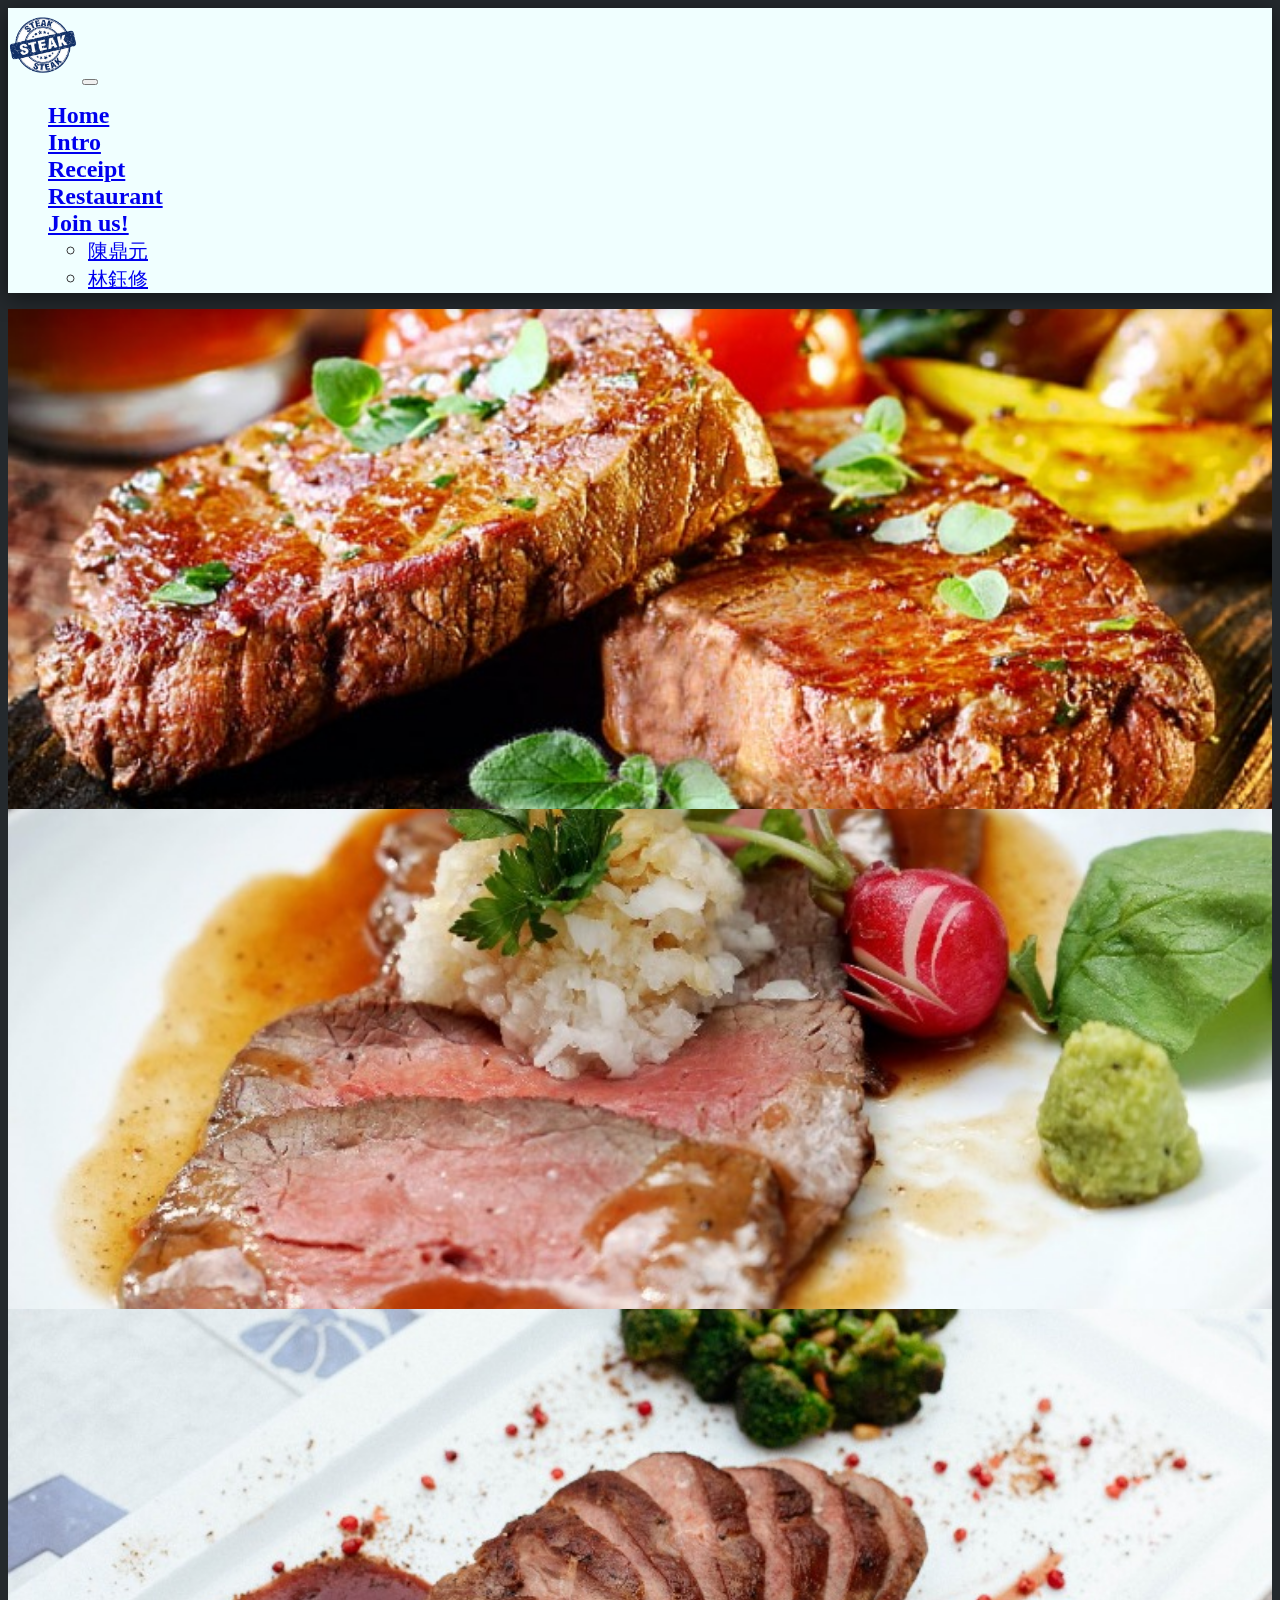
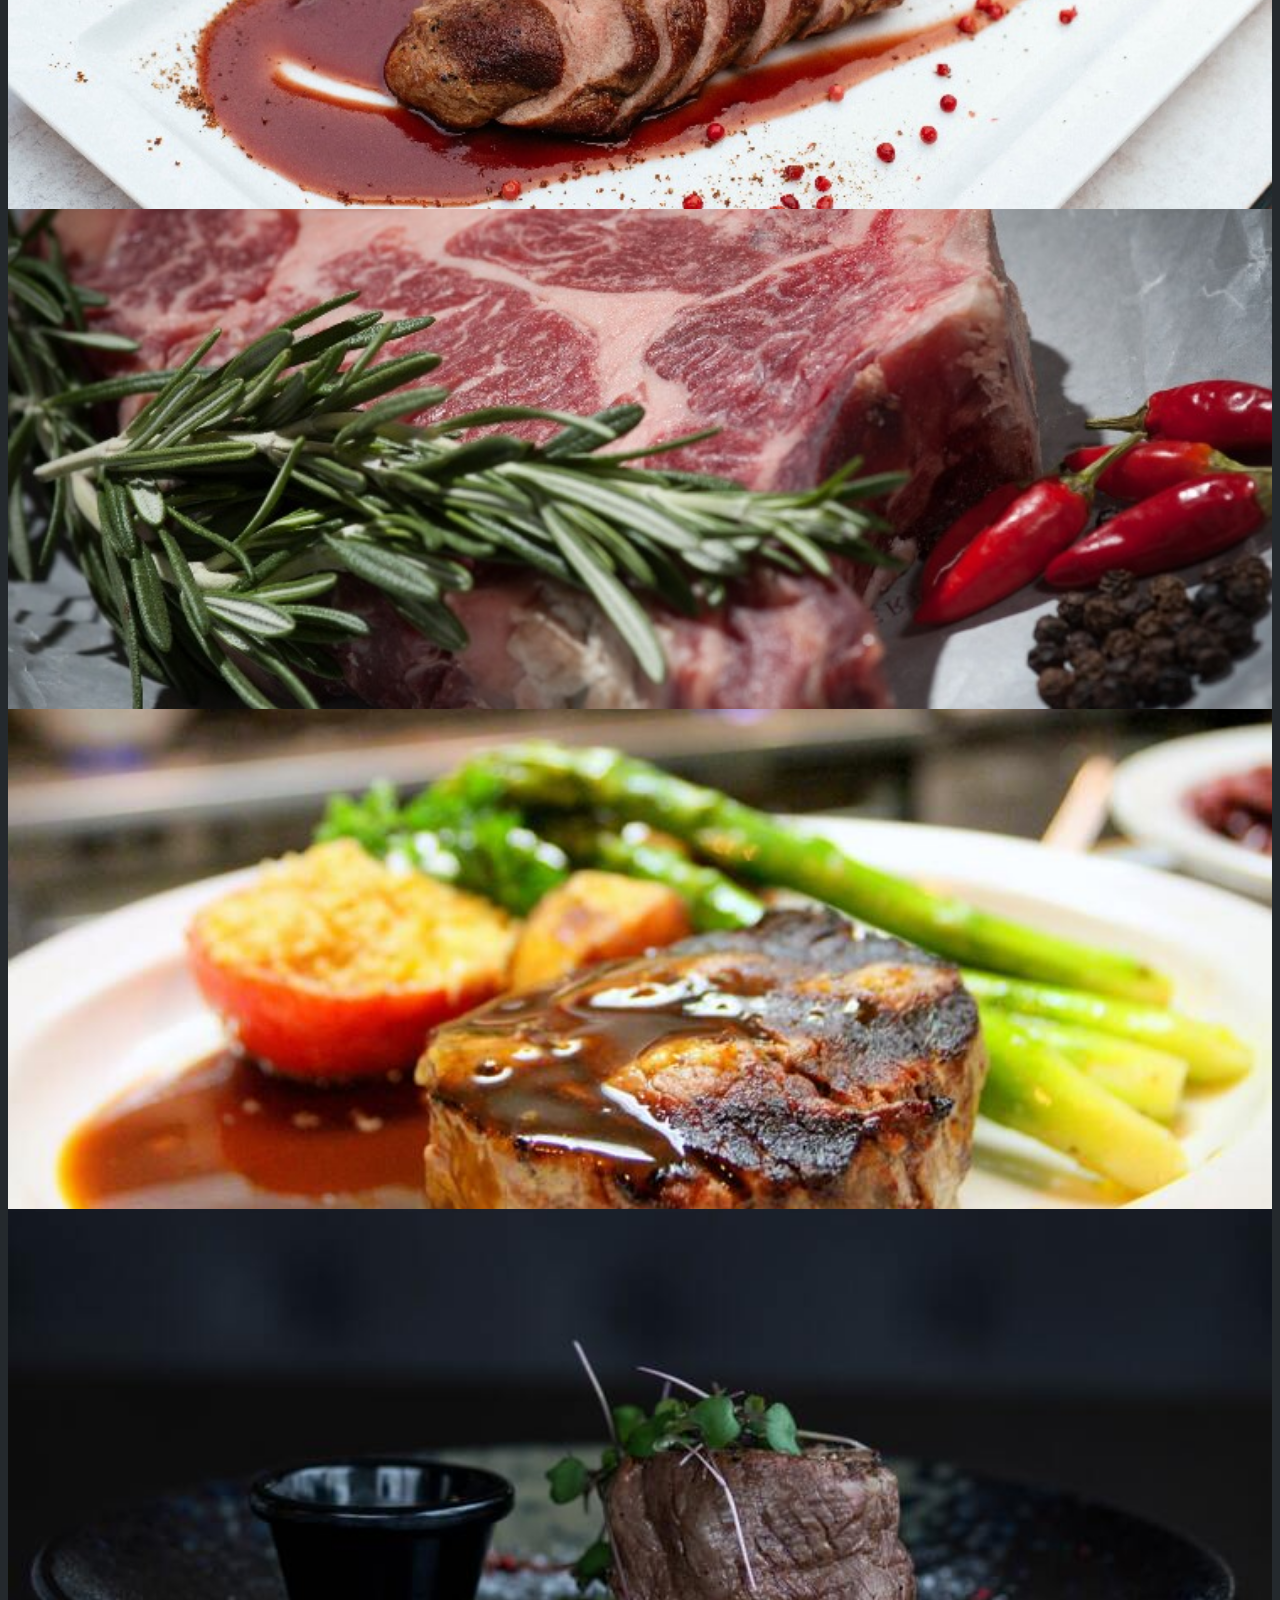
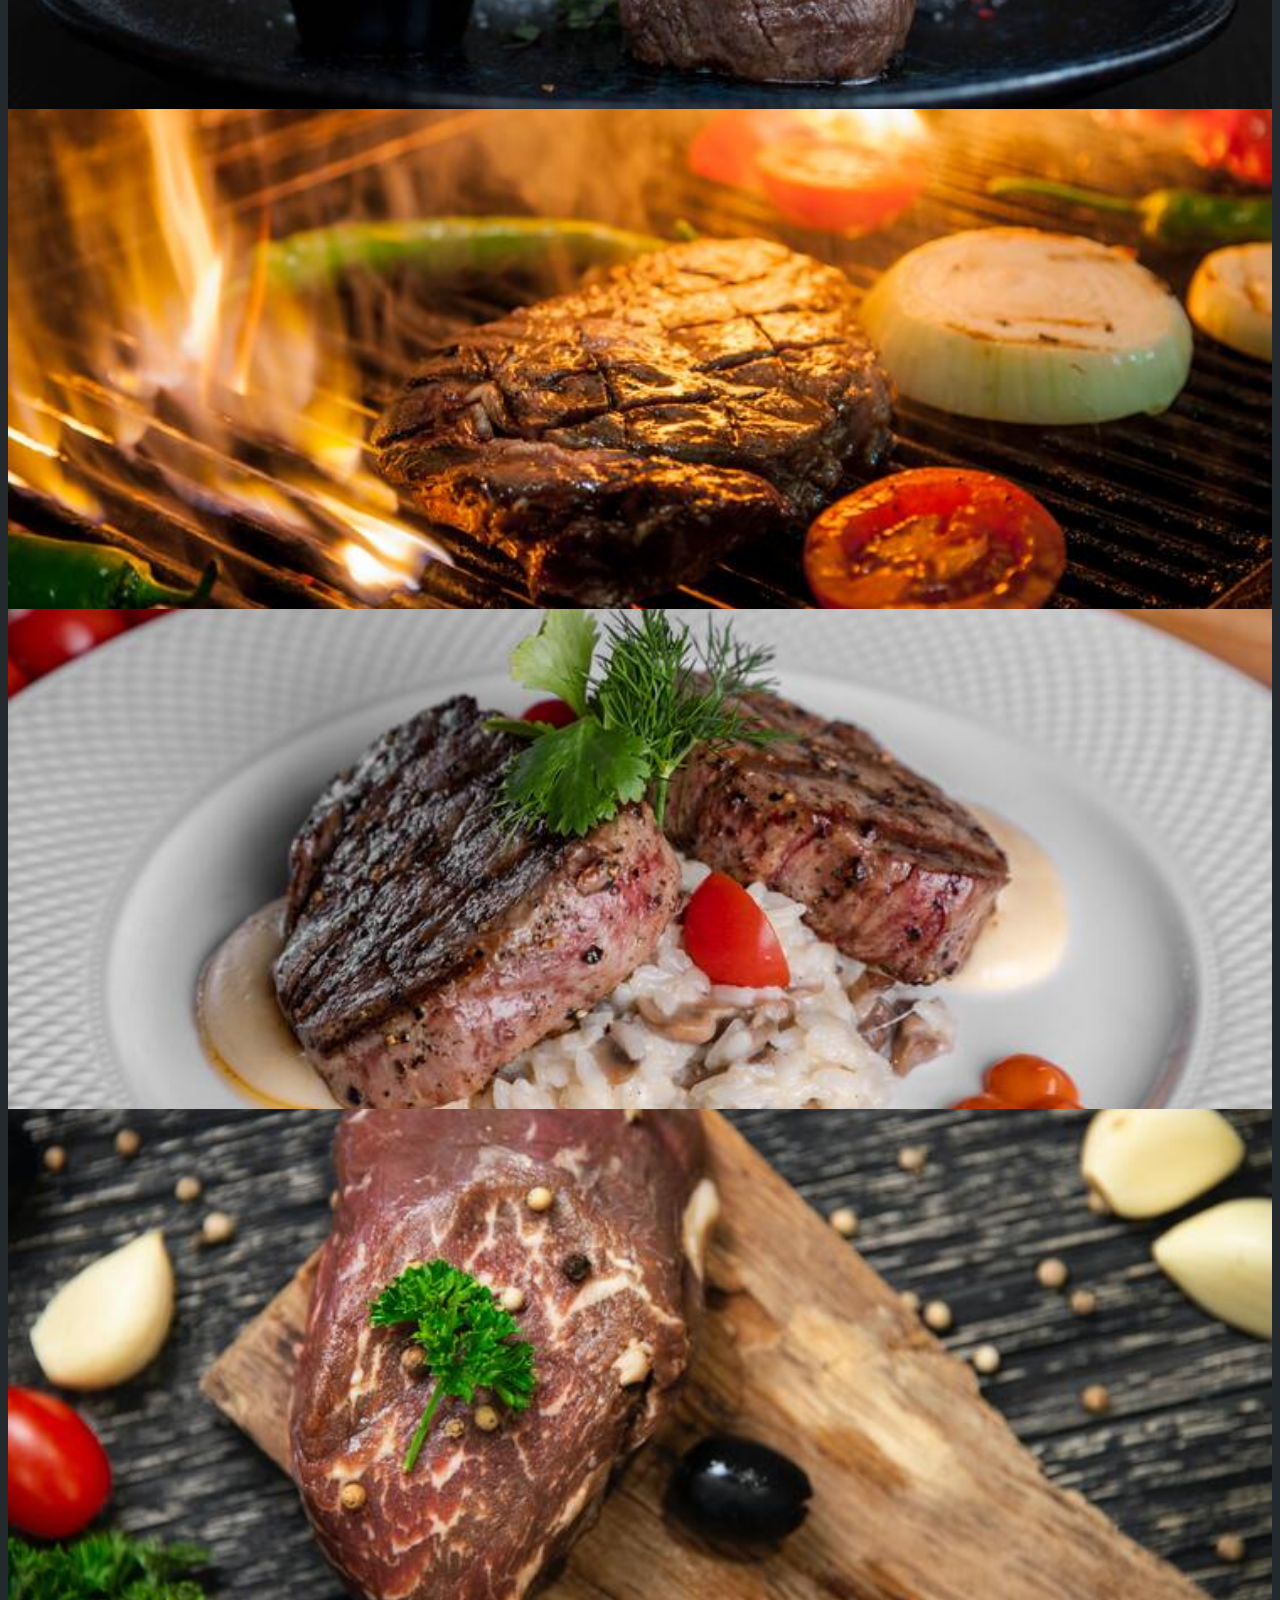
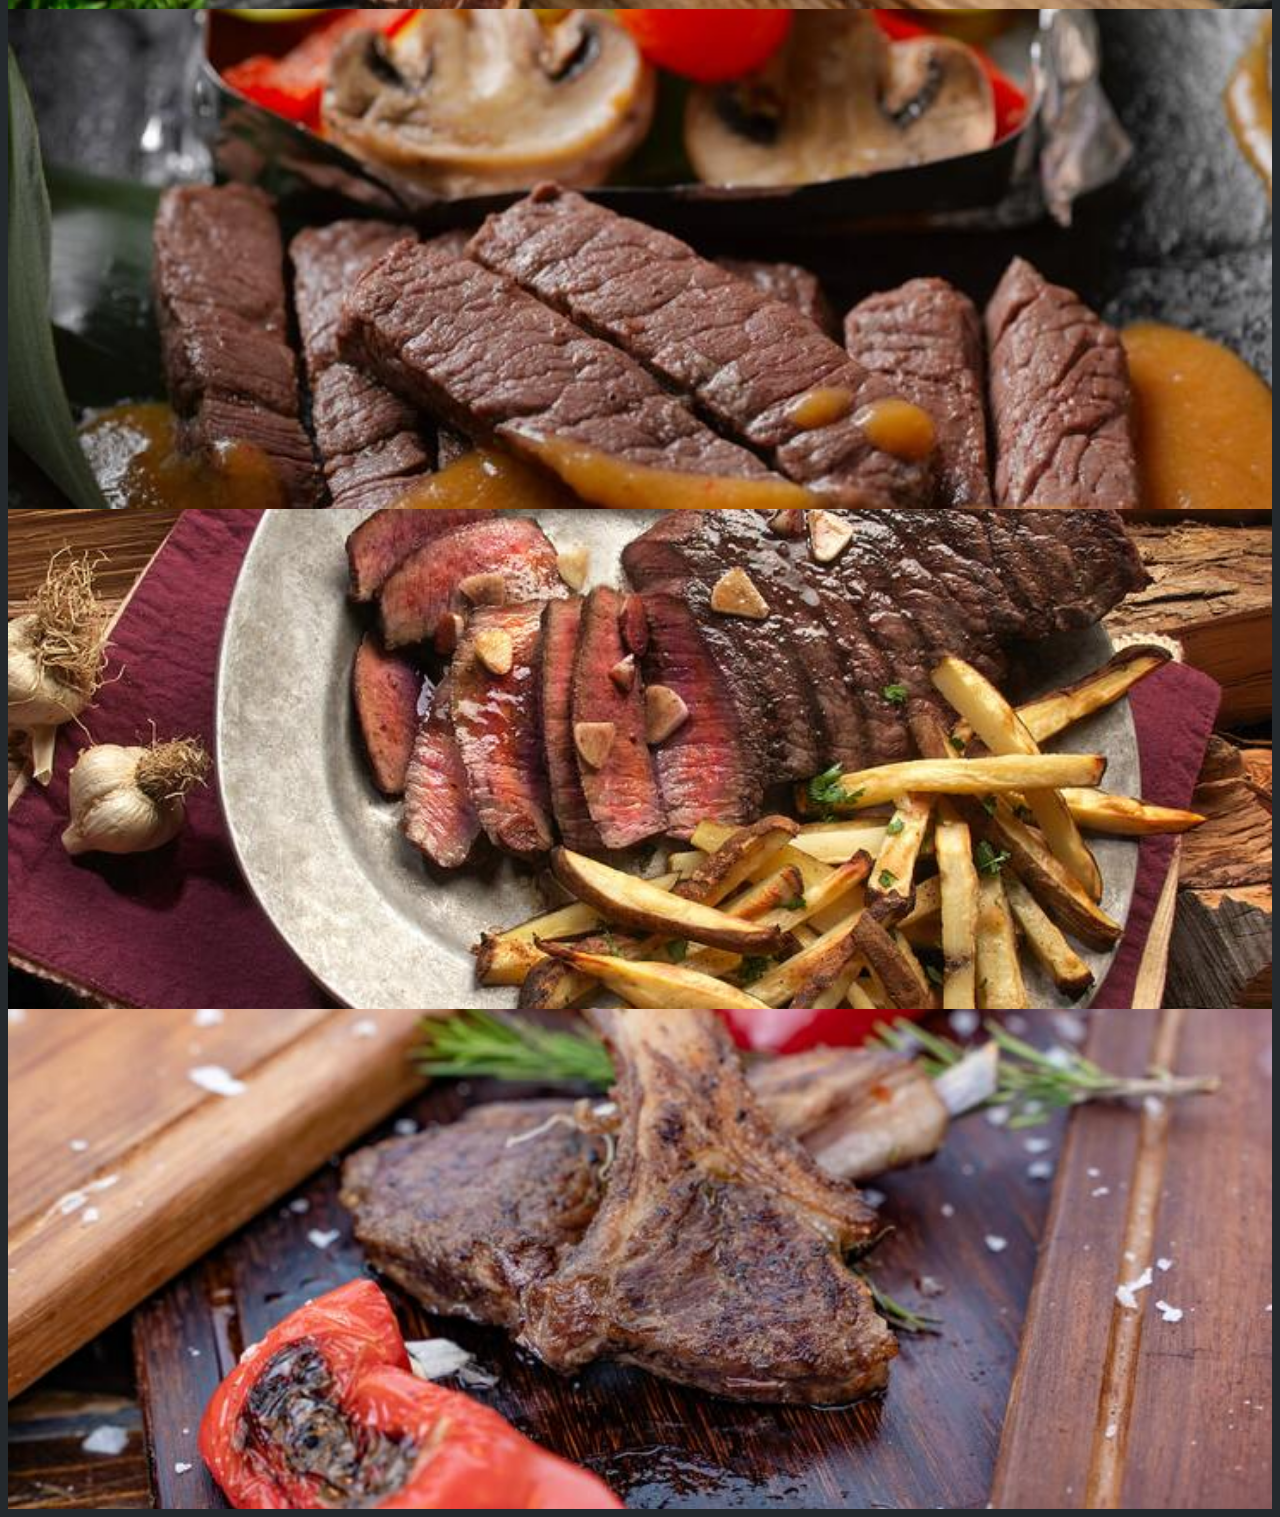
<file: index.html>
<!DOCTYPE html>
<html lang="en">

<head>
    <meta charset="UTF-8">
    <meta http-equiv="X-UA-Compatible" content="IE=edge">
    <meta name="viewport" content="width=device-width, initial-scale=1.0">
    <link href="https://cdn.jsdelivr.net/npm/bootstrap@5.1.1/dist/css/bootstrap.min.css" rel="stylesheet"
        integrity="sha384-F3w7mX95PdgyTmZZMECAngseQB83DfGTowi0iMjiWaeVhAn4FJkqJByhZMI3AhiU" crossorigin="anonymous">

    <link rel="stylesheet" href="/css/index.css">
    <link rel="shortcut icon" href="/images/favicon.ico">
    <title>Index</title>
</head>

<body>
    <nav class="navbar navbar-expand-lg navbar-light">
        <div class="container-fluid">
            <img src="/images/steak.jpg" alt="" class="navbar-brand">
            <button class="navbar-toggler" type="button" data-bs-toggle="collapse"
                data-bs-target="#navbarSupportedContent" aria-controls="navbarSupportedContent" aria-expanded="false"
                aria-label="Toggle navigation">
                <span class="navbar-toggler-icon"></span>
            </button>
            <div class="collapse navbar-collapse" id="navbarSupportedContent">
                <ul class="navbar-nav me-auto mb-2 mb-lg-0 h-100">
                    <li class="nav-item">
                        <a class="nav-link" aria-current="page" href="index.html">Home</a>
                    </li>
                    <li class="nav-item">
                        <a class="nav-link" aria-current="page" href="Intro_part.html">Intro</a>
                    </li>
                    <li class="nav-item">
                        <a class="nav-link" aria-current="page" href="Receipt.html">Receipt</a>
                    </li>
                    <li class="nav-item">
                        <a class="nav-link" aria-current="page" href="Restaurant.html">Restaurant</a>
                    </li>
                    <li class="nav-item dropdown">
                        <a class="nav-link dropdown-toggle" href="#" id="navbarDropdown" role="button"
                            data-bs-toggle="dropdown" aria-expanded="false">
                            Join us!
                        </a>
                        <ul class="dropdown-menu" aria-labelledby="navbarDropdown">
                            <li><a class="dropdown-item" href="https://drchao.nuk.edu.tw/~a1085507/myself.html">陳鼎元</a>
                            </li>
                            <li><a class="dropdown-item" href="https://drchao.nuk.edu.tw/~a1085524/myself.html">林鈺修</a>
                            </li>
                        </ul>
                    </li>
                </ul>
            </div>
        </div>
    </nav>


    <div class="container-fluid Index-content">
        <div class="row g-0">
            <div class="col-4 col-sm-12 col-lg-4">
                <img src="/images/content01.jpg" alt="">
            </div>
            <div class="col-4 col-sm-12 col-lg-4">
                <img src="/images/content02.jpg" alt="">
            </div>
            <div class="col-4 col-sm-12 col-lg-4">
                <img src="/images/content03.jpg" alt="">
            </div>
        </div>
        <div class="row g-0">
            <div class="col-4 col-sm-12 col-lg-4">
                <img src="/images/content04.jpg" alt="">
            </div>
            <div class="col-4 col-sm-12 col-lg-4">
                <img src="/images/content05.jpg" alt="">
            </div>
            <div class="col-4 col-sm-12 col-lg-4">
                <img src="/images/content06.jpg" alt="">
            </div>
        </div>
        <div class="row g-0">
            <div class="col-4 col-sm-12 col-lg-4">
                <img src="/images/content07.jpg" alt="">
            </div>
            <div class="col-4 col-sm-12 col-lg-4">
                <img src="/images/content08.jpg" alt="">
            </div>
            <div class="col-4 col-sm-12 col-lg-4">
                <img src="/images/content09.jpg" alt="">
            </div>
        </div>
        <div class="row g-0">
            <div class="col-4 col-sm-12 col-lg-4">
                <img src="/images/content10.jpg" alt="">
            </div>
            <div class="col-4 col-sm-12 col-lg-4">
                <img src="/images/content11.jpg" alt="">
            </div>
            <div class="col-4 col-sm-12 col-lg-4">
                <img src="/images/content12.jpg" alt="">
            </div>
        </div>

    </div>

    <script src="https://ajax.googleapis.com/ajax/libs/jquery/3.6.0/jquery.min.js"></script>
    <script src="https://cdn.jsdelivr.net/npm/bootstrap@5.1.3/dist/js/bootstrap.bundle.min.js"
        integrity="sha384-ka7Sk0Gln4gmtz2MlQnikT1wXgYsOg+OMhuP+IlRH9sENBO0LRn5q+8nbTov4+1p" crossorigin="anonymous">
    </script>
</body>

</html>
</file>
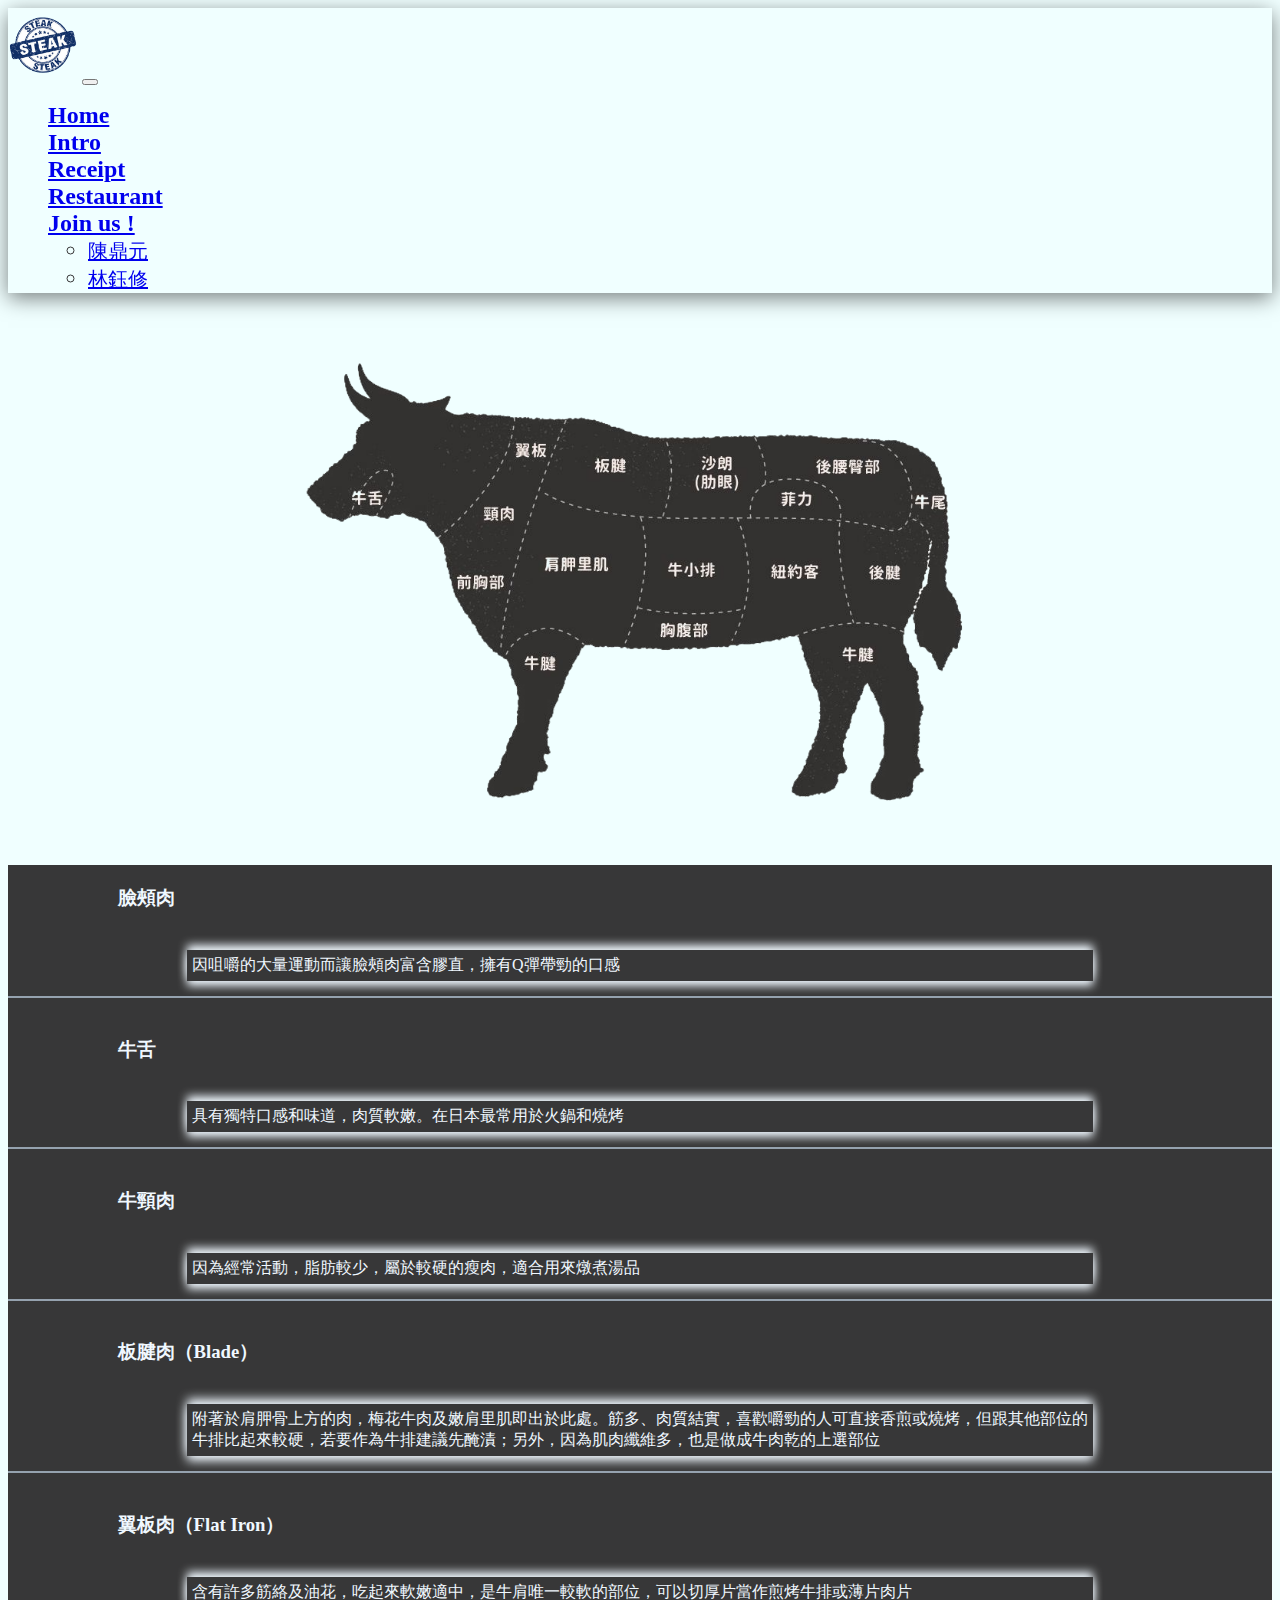
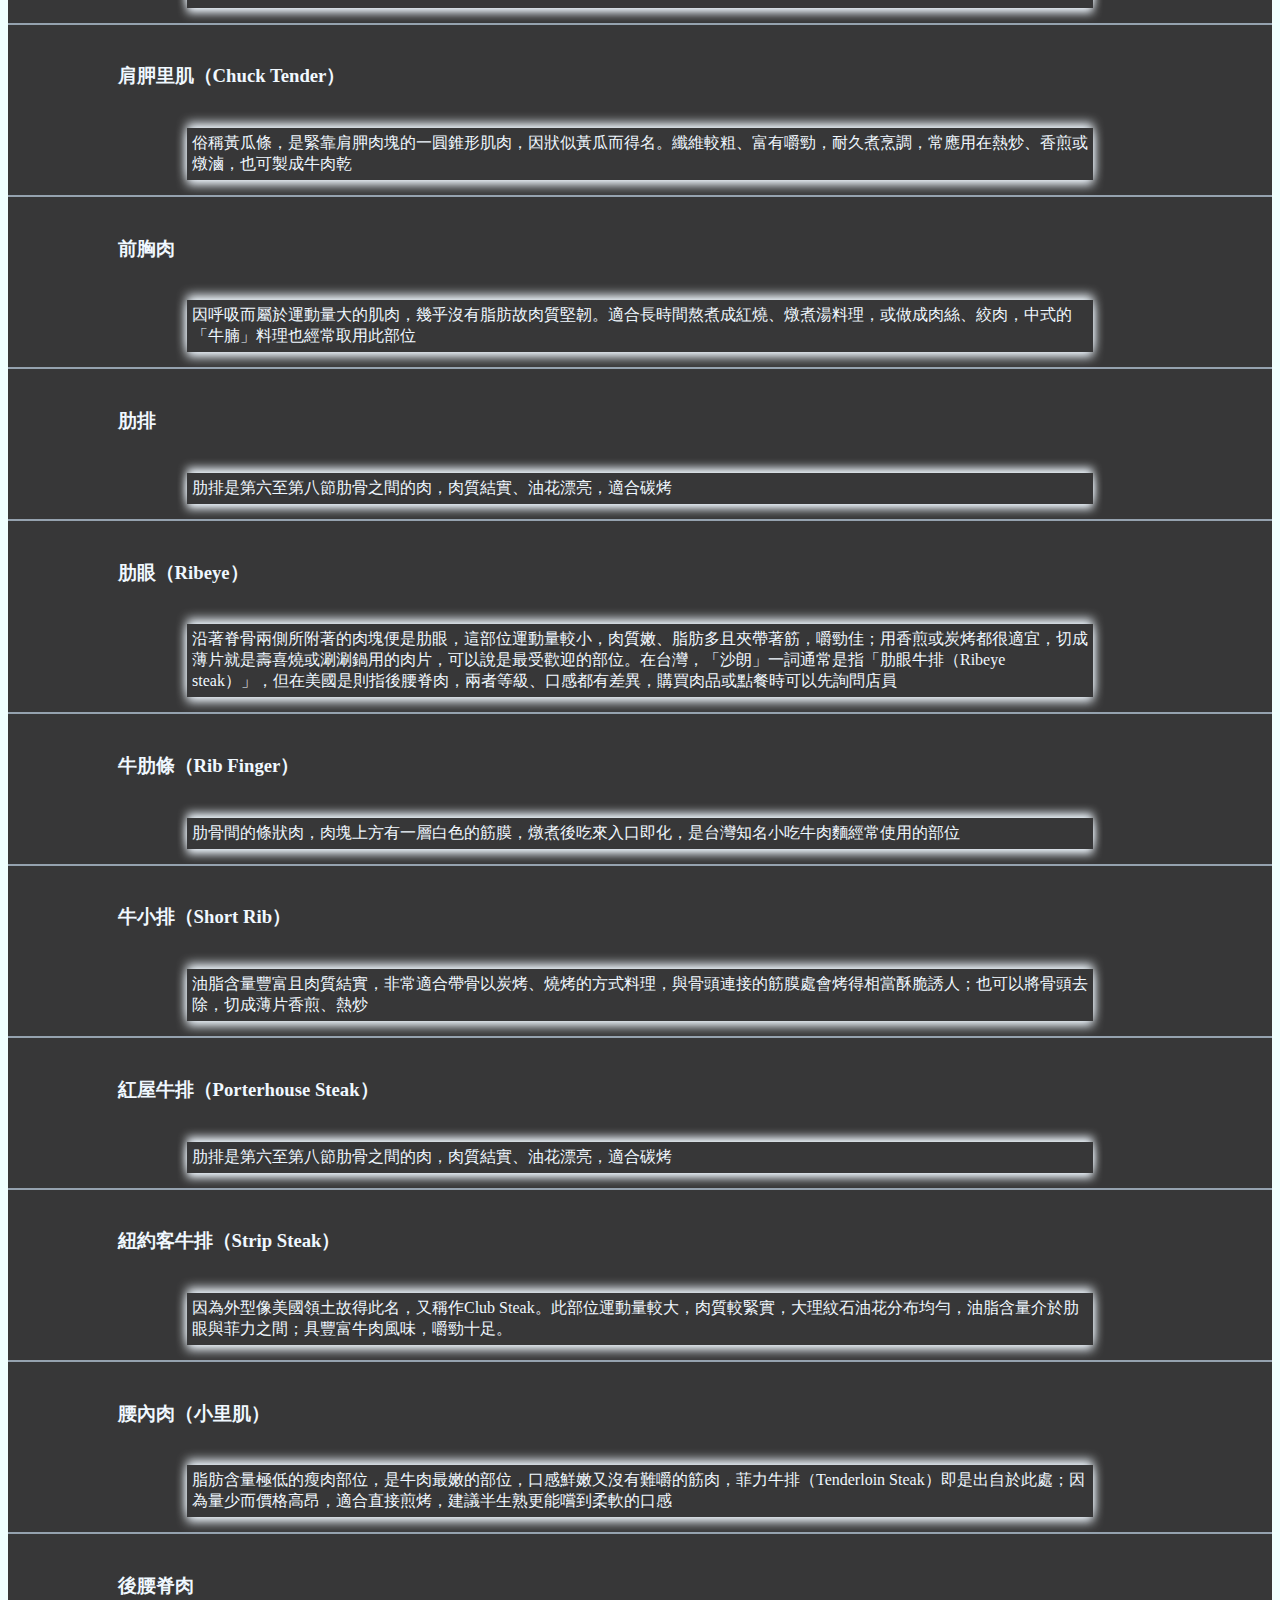
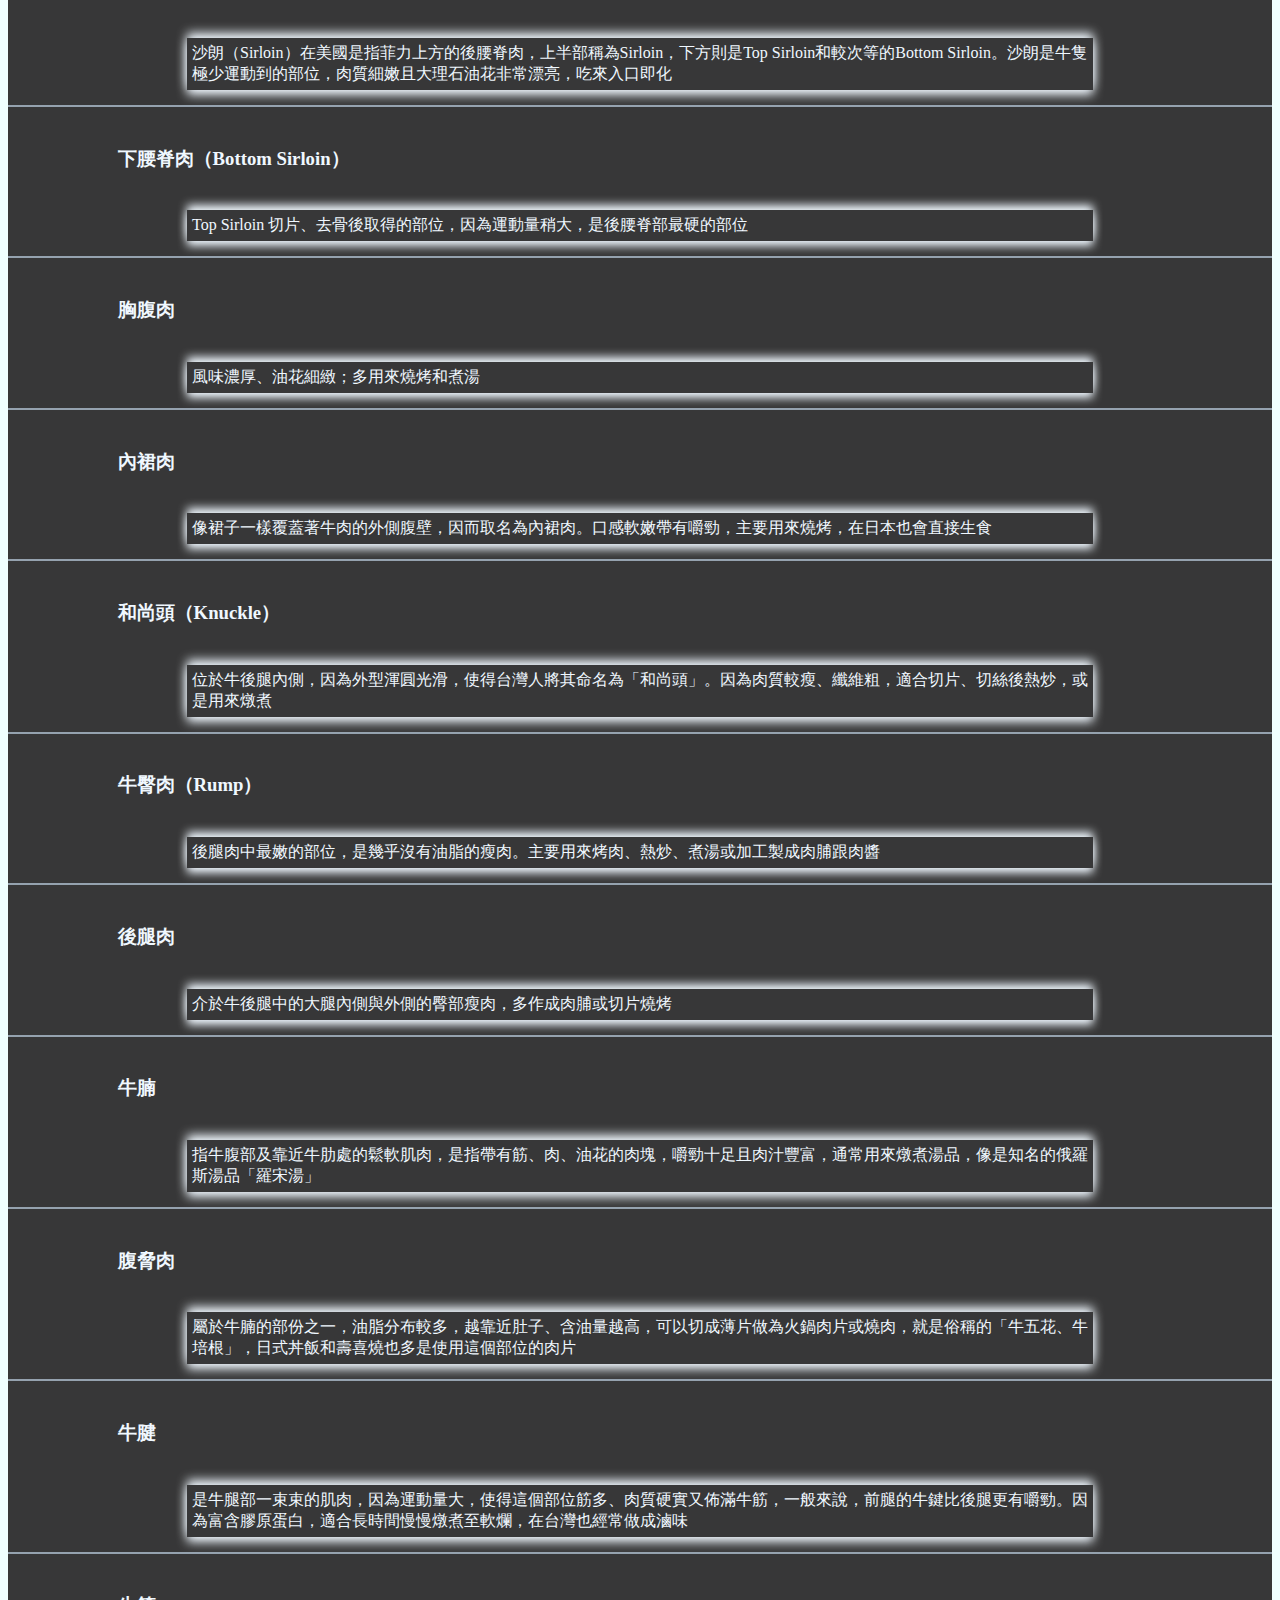
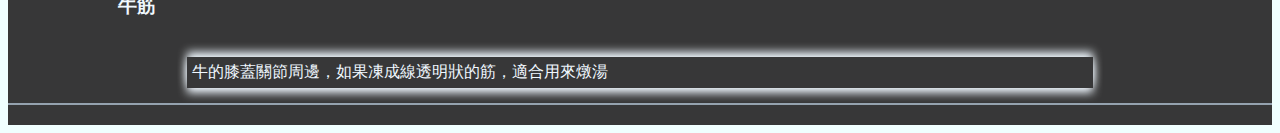
<file: Intro_part.html>
<!DOCTYPE html>
<html lang="en">

<head>
    <meta charset="UTF-8">
    <meta http-equiv="X-UA-Compatible" content="IE=edge">
    <meta name="viewport" content="width=device-width, initial-scale=1.0">
    <link href="https://cdn.jsdelivr.net/npm/bootstrap@5.1.1/dist/css/bootstrap.min.css" rel="stylesheet"
        integrity="sha384-F3w7mX95PdgyTmZZMECAngseQB83DfGTowi0iMjiWaeVhAn4FJkqJByhZMI3AhiU" crossorigin="anonymous">
    <script src="https://cdn.jsdelivr.net/npm/bootstrap@5.1.3/dist/js/bootstrap.bundle.min.js"
        integrity="sha384-ka7Sk0Gln4gmtz2MlQnikT1wXgYsOg+OMhuP+IlRH9sENBO0LRn5q+8nbTov4+1p" crossorigin="anonymous">
    </script>
    <link rel="stylesheet" href="/css/Intro_part.css">
    <link rel="shortcut icon" href="/images/favicon.ico">
    <title>Intro_Beefpart</title>
</head>

<body>
    <nav class="navbar navbar-expand-lg navbar-light">
        <div class="container-fluid">
            <img src="/images/steak.jpg" alt="" class="navbar-brand">
            <button class="navbar-toggler" type="button" data-bs-toggle="collapse"
                data-bs-target="#navbarSupportedContent" aria-controls="navbarSupportedContent" aria-expanded="false"
                aria-label="Toggle navigation">
                <span class="navbar-toggler-icon"></span>
            </button>
            <div class="collapse navbar-collapse" id="navbarSupportedContent">
                <ul class="navbar-nav me-auto mb-2 mb-lg-0 h-100">
                    <li class="nav-item">
                        <a class="nav-link" aria-current="page" href="index.html">Home</a>
                    </li>
                    <li class="nav-item">
                        <a class="nav-link" aria-current="page" href="Intro_part.html">Intro</a>
                    </li>
                    <li class="nav-item">
                        <a class="nav-link" aria-current="page" href="Receipt.html">Receipt</a>
                    </li>
                    <li class="nav-item">
                        <a class="nav-link" aria-current="page" href="Restaurant.html">Restaurant</a>
                    </li>
                    <li class="nav-item dropdown">
                        <a class="nav-link dropdown-toggle" href="#" id="navbarDropdown" role="button"
                            data-bs-toggle="dropdown" aria-expanded="false">
                            Join us !
                        </a>
                        <ul class="dropdown-menu" aria-labelledby="navbarDropdown">
                            <li><a class="dropdown-item" href="https://drchao.nuk.edu.tw/~a1085507/myself.html">陳鼎元</a>
                            </li>
                            <li><a class="dropdown-item" href="https://drchao.nuk.edu.tw/~a1085524/myself.html">林鈺修</a>
                            </li>
                        </ul>
                    </li>
                </ul>
            </div>
        </div>
    </nav>

    <img src="/images/Beefpart.png" alt="" class="part_pic">


    <div class="wrap">
        <div class="content">
            <h3>臉頰肉</h3>
            <p>因咀嚼的大量運動而讓臉頰肉富含膠直，擁有Q彈帶勁的口感</p>
        </div>
        <div class="content">
            <h3>牛舌</h3>
            <p>具有獨特口感和味道，肉質軟嫩。在日本最常用於火鍋和燒烤</p>
        </div>
        <div class="content">
            <h3>牛頸肉</h3>
            <p>因為經常活動，脂肪較少，屬於較硬的瘦肉，適合用來燉煮湯品</p>
        </div>
        <div class="content">
            <h3>板腱肉（Blade）</h3>
            <p>附著於肩胛骨上方的肉，梅花牛肉及嫩肩里肌即出於此處。筋多、肉質結實，喜歡嚼勁的人可直接香煎或燒烤，但跟其他部位的牛排比起來較硬，若要作為牛排建議先醃漬；另外，因為肌肉纖維多，也是做成牛肉乾的上選部位</p>
        </div>
        <div class="content">
            <h3>翼板肉（Flat Iron）</h3>
            <p>含有許多筋絡及油花，吃起來軟嫩適中，是牛肩唯一較軟的部位，可以切厚片當作煎烤牛排或薄片肉片</p>
        </div>
        <div class="content">
            <h3>肩胛里肌（Chuck Tender）</h3>
            <p>俗稱黃瓜條，是緊靠肩胛肉塊的一圓錐形肌肉，因狀似黃瓜而得名。纖維較粗、富有嚼勁，耐久煮烹調，常應用在熱炒、香煎或燉滷，也可製成牛肉乾</p>
        </div>
        <div class="content">
            <h3>前胸肉</h3>
            <p>因呼吸而屬於運動量大的肌肉，幾乎沒有脂肪故肉質堅韌。適合長時間熬煮成紅燒、燉煮湯料理，或做成肉絲、絞肉，中式的「牛腩」料理也經常取用此部位</p>
        </div>
        <div class="content">
            <h3>肋排</h3>
            <p>肋排是第六至第八節肋骨之間的肉，肉質結實、油花漂亮，適合碳烤</p>
        </div>
        <div class="content">
            <h3>肋眼（Ribeye）</h3>
            <p>沿著脊骨兩側所附著的肉塊便是肋眼，這部位運動量較小，肉質嫩、脂肪多且夾帶著筋，嚼勁佳；用香煎或炭烤都很適宜，切成薄片就是壽喜燒或涮涮鍋用的肉片，可以說是最受歡迎的部位。在台灣，「沙朗」一詞通常是指「肋眼牛排（Ribeye
                steak）」，但在美國是則指後腰脊肉，兩者等級、口感都有差異，購買肉品或點餐時可以先詢問店員</p>
        </div>
        <div class="content">
            <h3>牛肋條（Rib Finger）</h3>
            <p>肋骨間的條狀肉，肉塊上方有一層白色的筋膜，燉煮後吃來入口即化，是台灣知名小吃牛肉麵經常使用的部位</p>
        </div>
        <div class="content">
            <h3>牛小排（Short Rib）</h3>
            <p>油脂含量豐富且肉質結實，非常適合帶骨以炭烤、燒烤的方式料理，與骨頭連接的筋膜處會烤得相當酥脆誘人；也可以將骨頭去除，切成薄片香煎、熱炒</p>
        </div>
        <div class="content">
            <h3>紅屋牛排（Porterhouse Steak）</h3>
            <p>肋排是第六至第八節肋骨之間的肉，肉質結實、油花漂亮，適合碳烤</p>
        </div>
        <div class="content">
            <h3>紐約客牛排（Strip Steak）</h3>
            <p>因為外型像美國領土故得此名，又稱作Club Steak。此部位運動量較大，肉質較緊實，大理紋石油花分布均勻，油脂含量介於肋眼與菲力之間；具豐富牛肉風味，嚼勁十足。</p>
        </div>
        <div class="content">
            <h3>腰內肉（小里肌）</h3>
            <p>脂肪含量極低的瘦肉部位，是牛肉最嫩的部位，口感鮮嫩又沒有難嚼的筋肉，菲力牛排（Tenderloin Steak）即是出自於此處；因為量少而價格高昂，適合直接煎烤，建議半生熟更能嚐到柔軟的口感</p>
        </div>
        <div class="content">
            <h3>後腰脊肉</h3>
            <p>沙朗（Sirloin）在美國是指菲力上方的後腰脊肉，上半部稱為Sirloin，下方則是Top Sirloin和較次等的Bottom
                Sirloin。沙朗是牛隻極少運動到的部位，肉質細嫩且大理石油花非常漂亮，吃來入口即化</p>
        </div>
        <div class="content">
            <h3>下腰脊肉（Bottom Sirloin）</h3>
            <p>Top Sirloin 切片、去骨後取得的部位，因為運動量稍大，是後腰脊部最硬的部位</p>
        </div>
        <div class="content">
            <h3>胸腹肉</h3>
            <p>風味濃厚、油花細緻；多用來燒烤和煮湯</p>
        </div>
        <div class="content">
            <h3>內裙肉
            </h3>
            <p>像裙子一樣覆蓋著牛肉的外側腹壁，因而取名為內裙肉。口感軟嫩帶有嚼勁，主要用來燒烤，在日本也會直接生食</p>
        </div>
        <div class="content">
            <h3>和尚頭（Knuckle）</h3>
            <p>位於牛後腿內側，因為外型渾圓光滑，使得台灣人將其命名為「和尚頭」。因為肉質較瘦、纖維粗，適合切片、切絲後熱炒，或是用來燉煮</p>
        </div>
        <div class="content">
            <h3>牛臀肉（Rump）</h3>
            <p>後腿肉中最嫩的部位，是幾乎沒有油脂的瘦肉。主要用來烤肉、熱炒、煮湯或加工製成肉脯跟肉醬</p>
        </div>
        <div class="content">
            <h3>後腿肉</h3>
            <p>介於牛後腿中的大腿內側與外側的臀部瘦肉，多作成肉脯或切片燒烤</p>
        </div>
        <div class="content">
            <h3>牛腩</h3>
            <p>指牛腹部及靠近牛肋處的鬆軟肌肉，是指帶有筋、肉、油花的肉塊，嚼勁十足且肉汁豐富，通常用來燉煮湯品，像是知名的俄羅斯湯品「羅宋湯」</p>
        </div>
        <div class="content">
            <h3>腹脅肉</h3>
            <p>屬於牛腩的部份之一，油脂分布較多，越靠近肚子、含油量越高，可以切成薄片做為火鍋肉片或燒肉，就是俗稱的「牛五花、牛培根」，日式丼飯和壽喜燒也多是使用這個部位的肉片</p>
        </div>
        <div class="content">
            <h3>牛腱</h3>
            <p>是牛腿部一束束的肌肉，因為運動量大，使得這個部位筋多、肉質硬實又佈滿牛筋，一般來說，前腿的牛鍵比後腿更有嚼勁。因為富含膠原蛋白，適合長時間慢慢燉煮至軟爛，在台灣也經常做成滷味</p>
        </div>
        <div class="content">
            <h3>牛筋</h3>
            <p>牛的膝蓋關節周邊，如果凍成線透明狀的筋，適合用來燉湯</p>
        </div>
    </div>
</body>

</html>
</file>
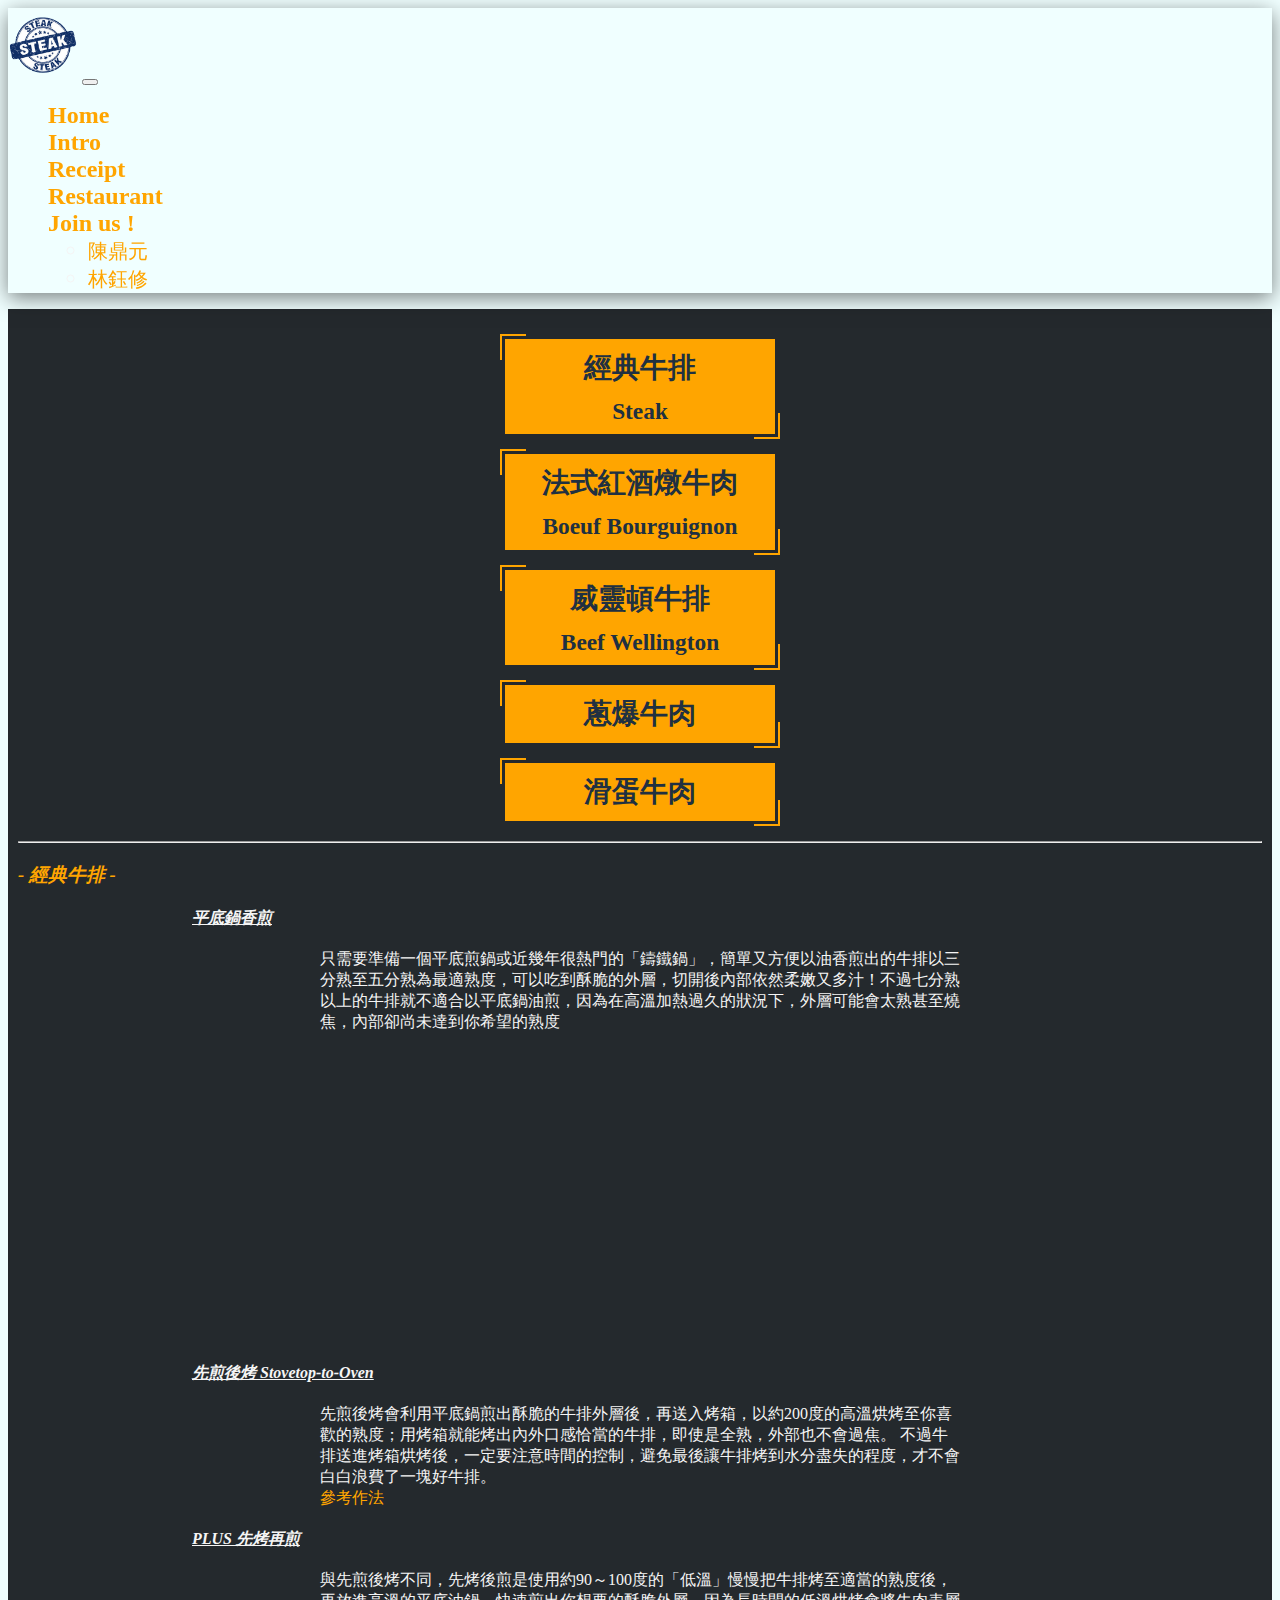
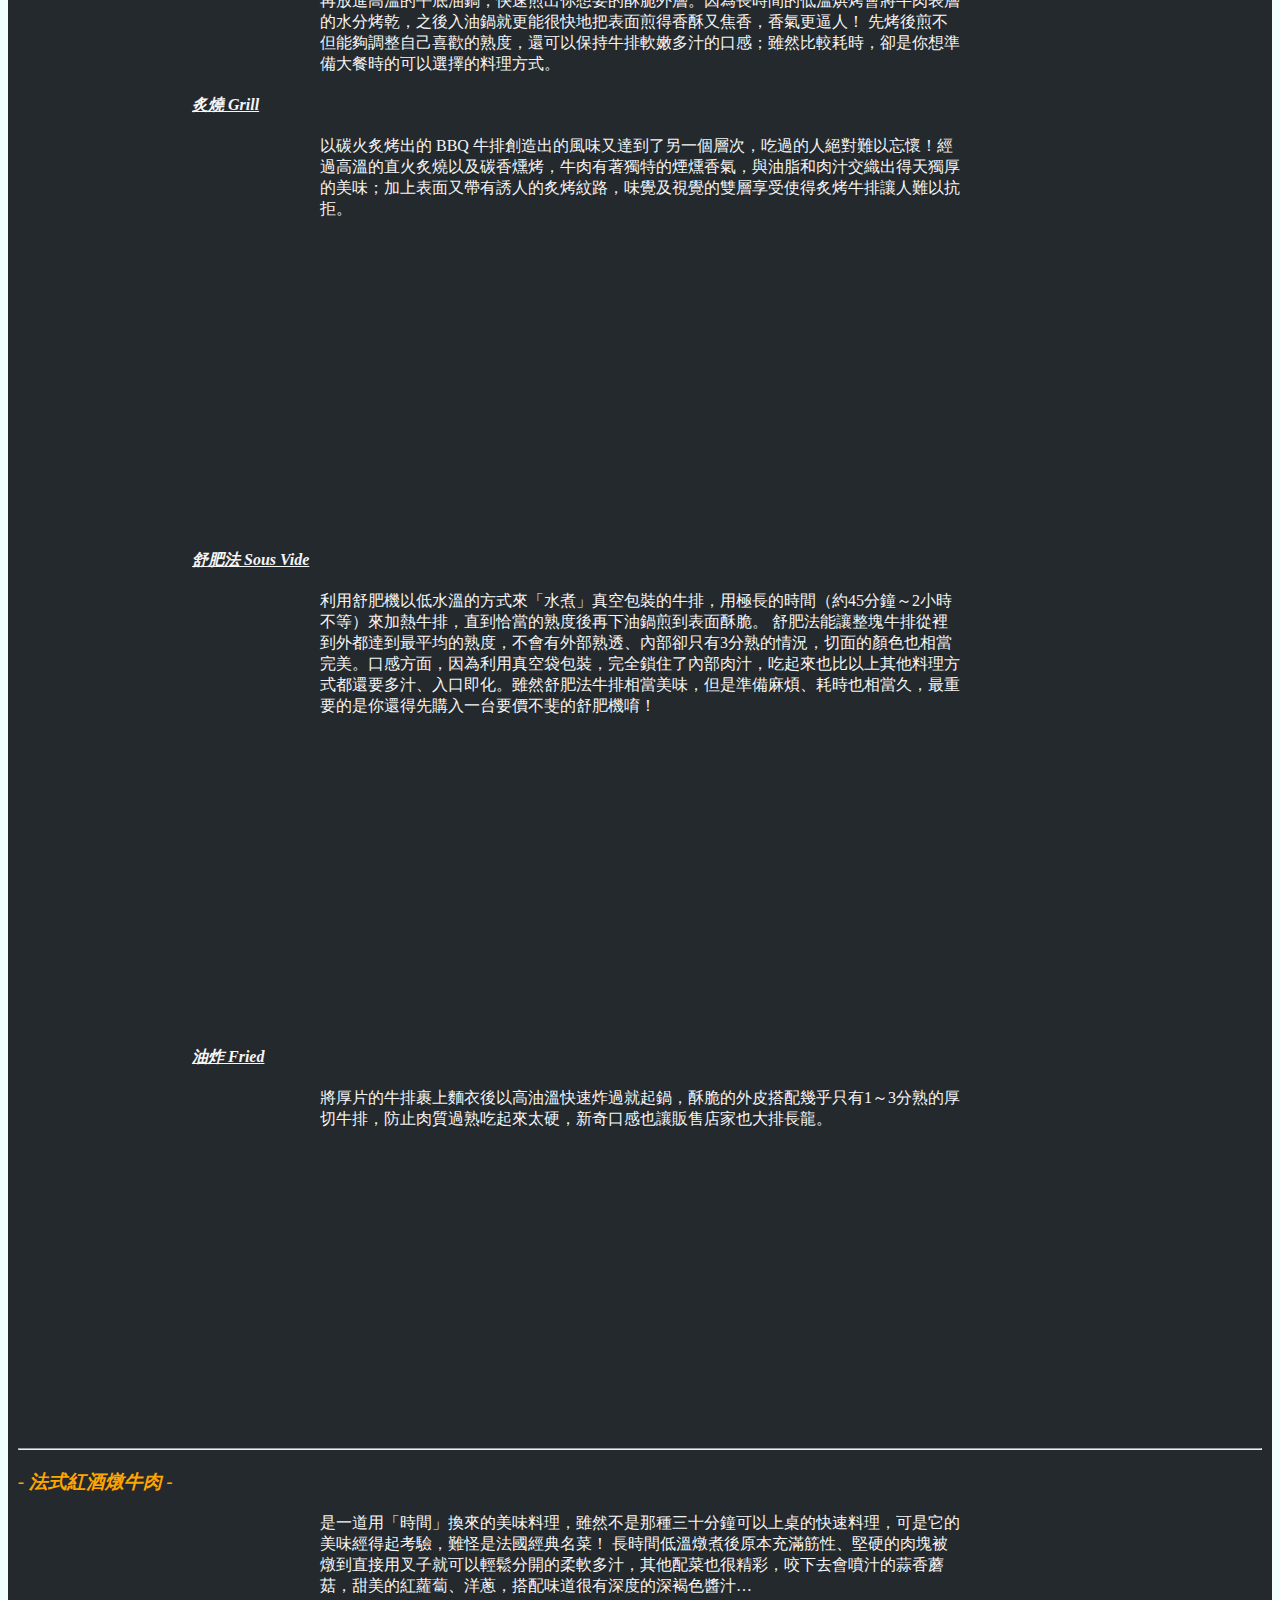
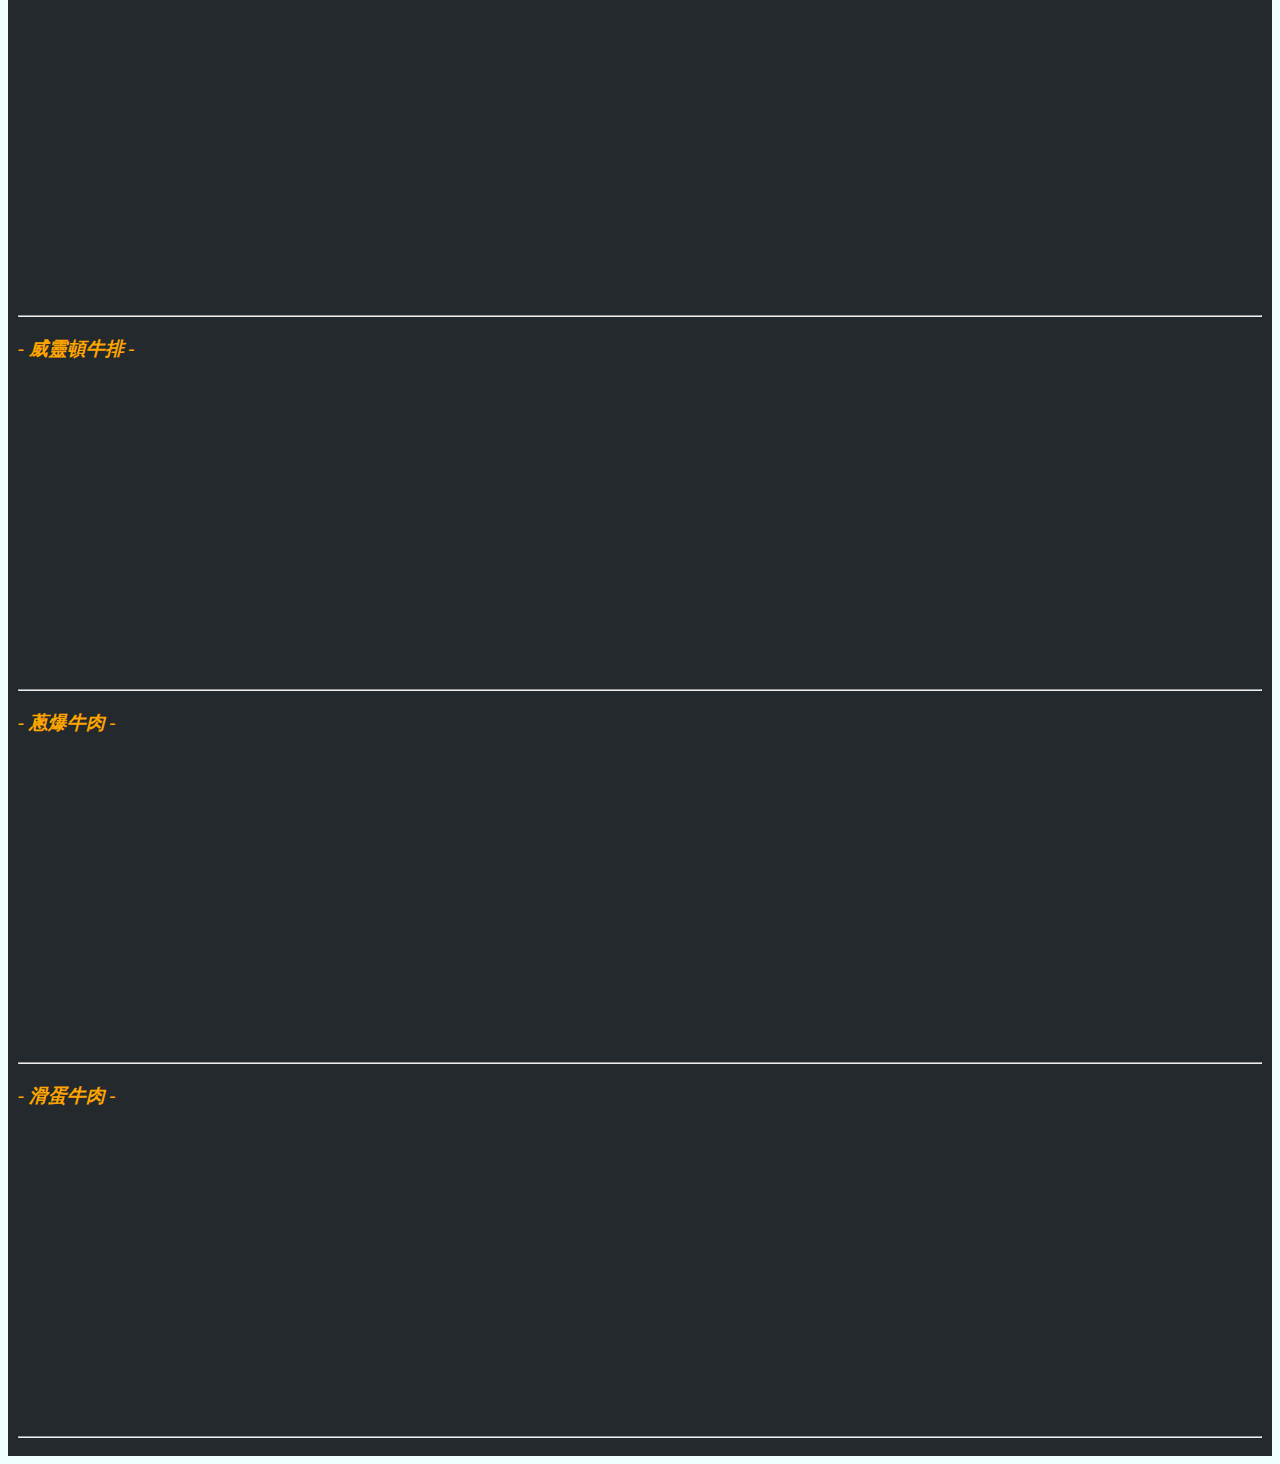
<file: Receipt.html>
<!DOCTYPE html>
<html lang="en">

<head>
    <meta charset="UTF-8">
    <meta http-equiv="X-UA-Compatible" content="IE=edge">
    <meta name="viewport" content="width=device-width, initial-scale=1.0">
    <link href="https://cdn.jsdelivr.net/npm/bootstrap@5.1.1/dist/css/bootstrap.min.css" rel="stylesheet"
        integrity="sha384-F3w7mX95PdgyTmZZMECAngseQB83DfGTowi0iMjiWaeVhAn4FJkqJByhZMI3AhiU" crossorigin="anonymous">
    <script src="https://cdn.jsdelivr.net/npm/@popperjs/core@2.10.2/dist/umd/popper.min.js"
        integrity="sha384-7+zCNj/IqJ95wo16oMtfsKbZ9ccEh31eOz1HGyDuCQ6wgnyJNSYdrPa03rtR1zdB" crossorigin="anonymous">
    </script>
    <script src="https://cdn.jsdelivr.net/npm/bootstrap@5.1.3/dist/js/bootstrap.min.js"
        integrity="sha384-QJHtvGhmr9XOIpI6YVutG+2QOK9T+ZnN4kzFN1RtK3zEFEIsxhlmWl5/YESvpZ13" crossorigin="anonymous">
    </script>
    <link rel="stylesheet" href="/css/Receipt.css">
    <link rel="shortcut icon" href="/images/favicon.ico">
    <title>Receipt</title>
</head>

<body>
    <nav class="navbar navbar-expand-lg navbar-light">
        <div class="container-fluid">
            <img src="/images/steak.jpg" alt="" class="navbar-brand">
            <button class="navbar-toggler" type="button" data-bs-toggle="collapse"
                data-bs-target="#navbarSupportedContent" aria-controls="navbarSupportedContent" aria-expanded="false"
                aria-label="Toggle navigation">
                <span class="navbar-toggler-icon"></span>
            </button>
            <div class="collapse navbar-collapse" id="navbarSupportedContent">
                <ul class="navbar-nav me-auto mb-2 mb-lg-0 h-100">
                    <li class="nav-item">
                        <a class="nav-link" aria-current="page" href="index.html">Home</a>
                    </li>
                    <li class="nav-item">
                        <a class="nav-link" aria-current="page" href="Intro_part.html">Intro</a>
                    </li>
                    <li class="nav-item">
                        <a class="nav-link" aria-current="page" href="Receipt.html">Receipt</a>
                    </li>
                    <li class="nav-item">
                        <a class="nav-link" aria-current="page" href="Restaurant.html">Restaurant</a>
                    </li>
                    <li class="nav-item dropdown">
                        <a class="nav-link dropdown-toggle" href="#" id="navbarDropdown" role="button"
                            data-bs-toggle="dropdown" aria-expanded="false">
                            Join us !
                        </a>
                        <ul class="dropdown-menu" aria-labelledby="navbarDropdown">
                            <li><a class="dropdown-item" href="https://drchao.nuk.edu.tw/~a1085507/myself.html">陳鼎元</a>
                            </li>
                            <li><a class="dropdown-item" href="https://drchao.nuk.edu.tw/~a1085524/myself.html">林鈺修</a>
                            </li>
                        </ul>
                    </li>
                </ul>
            </div>
        </div>
    </nav>
    <div class="wrap">
        <a href="#Steak">
            <h2 class="l_title">經典牛排<br><sub>Steak</sub></h2>
        </a>
        <a href="#Boeuf">
            <h2 class="l_title">法式紅酒燉牛肉 <sub>Boeuf Bourguignon</sub></h2>
        </a>
        <a href="#Well">
            <h2 class="l_title">威靈頓牛排 <br><sub>Beef Wellington</sub></h2>
        </a>
        <a href="#Onion">
            <h2 class="l_title">蔥爆牛肉</h2>
        </a>
        <a href="#Egg">
            <h2 class="l_title">滑蛋牛肉</h2>
        </a>
        <hr>
        <div id="Steak">
            <h3 class="content"> - 經典牛排 -</h3>
            <h4>平底鍋香煎</h4>
            <p>只需要準備一個平底煎鍋或近幾年很熱門的「鑄鐵鍋」，簡單又方便以油香煎出的牛排以三分熟至五分熟為最適熟度，可以吃到酥脆的外層，切開後內部依然柔嫩又多汁！不過七分熟以上的牛排就不適合以平底鍋油煎，因為在高溫加熱過久的狀況下，外層可能會太熟甚至燒焦，內部卻尚未達到你希望的熟度
            </p>
            <iframe src="https://www.youtube.com/embed/46eRIxVxkG8" frameborder="0"
                allow="autoplay; encrypted-media"></iframe>
            <h4>先煎後烤 Stovetop-to-Oven</h4>
            <p>先煎後烤會利用平底鍋煎出酥脆的牛排外層後，再送入烤箱，以約200度的高溫烘烤至你喜歡的熟度；用烤箱就能烤出內外口感恰當的牛排，即使是全熟，外部也不會過焦。
                不過牛排送進烤箱烘烤後，一定要注意時間的控制，避免最後讓牛排烤到水分盡失的程度，才不會白白浪費了一塊好牛排。<br><a
                    href="https://food.ltn.com.tw/article/7130">
                    參考作法
                </a></p>
            <h4>PLUS 先烤再煎 </h4>
            <p>與先煎後烤不同，先烤後煎是使用約90～100度的「低溫」慢慢把牛排烤至適當的熟度後，再放進高溫的平底油鍋，快速煎出你想要的酥脆外層。因為長時間的低溫烘烤會將牛肉表層的水分烤乾，之後入油鍋就更能很快地把表面煎得香酥又焦香，香氣更逼人！

                先烤後煎不但能夠調整自己喜歡的熟度，還可以保持牛排軟嫩多汁的口感；雖然比較耗時，卻是你想準備大餐時的可以選擇的料理方式。</p>
            <h4>炙燒 Grill</h4>
            <p>以碳火炙烤出的 BBQ
                牛排創造出的風味又達到了另一個層次，吃過的人絕對難以忘懷！經過高溫的直火炙燒以及碳香燻烤，牛肉有著獨特的煙燻香氣，與油脂和肉汁交織出得天獨厚的美味；加上表面又帶有誘人的炙烤紋路，味覺及視覺的雙層享受使得炙烤牛排讓人難以抗拒。
            </p>
            <iframe src="https://www.youtube.com/embed/tbsAK848EvE" frameborder="0"
                allow="autoplay; encrypted-media"></iframe>

            <h4>舒肥法 Sous Vide</h4>
            <p>利用舒肥機以低水溫的方式來「水煮」真空包裝的牛排，用極長的時間（約45分鐘～2小時不等）來加熱牛排，直到恰當的熟度後再下油鍋煎到表面酥脆。

                舒肥法能讓整塊牛排從裡到外都達到最平均的熟度，不會有外部熟透、內部卻只有3分熟的情況，切面的顏色也相當完美。口感方面，因為利用真空袋包裝，完全鎖住了內部肉汁，吃起來也比以上其他料理方式都還要多汁、入口即化。雖然舒肥法牛排相當美味，但是準備麻煩、耗時也相當久，最重要的是你還得先購入一台要價不斐的舒肥機唷！
            </p>
            </p>
            <iframe src="https://www.youtube.com/embed/L165xvzDBLw" frameborder="0"
                allow="autoplay; encrypted-media"></iframe>

            <h4>油炸 Fried</h4>
            <p>將厚片的牛排裹上麵衣後以高油溫快速炸過就起鍋，酥脆的外皮搭配幾乎只有1～3分熟的厚切牛排，防止肉質過熟吃起來太硬，新奇口感也讓販售店家也大排長龍。</p>
            <iframe src="https://www.youtube.com/embed/Hizar6UU5VU" frameborder="0"
                allow="autoplay; encrypted-media"></iframe>
        </div>
        <hr>
        <div id="Boeuf">
            <h3 class="content"> - 法式紅酒燉牛肉 -</h3>
            <p>是一道用「時間」換來的美味料理，雖然不是那種三十分鐘可以上桌的快速料理，可是它的美味經得起考驗，難怪是法國經典名菜！

                長時間低溫燉煮後原本充滿筋性、堅硬的肉塊被燉到直接用叉子就可以輕鬆分開的柔軟多汁，其他配菜也很精彩，咬下去會噴汁的蒜香蘑菇，甜美的紅蘿蔔、洋蔥，搭配味道很有深度的深褐色醬汁…</p>
            <iframe src="https://www.youtube.com/embed/4lZB8qafY2Q" frameborder="0"
                allow="autoplay; encrypted-media"></iframe>
        </div>
        <hr>
        <div id="Well">
            <h3 class="content"> - 威靈頓牛排 -</h3>
            <iframe src="https://www.youtube.com/embed/Cq-37Db8Eoo" frameborder="0"
                allow="autoplay; encrypted-media"></iframe>
        </div>
        <hr>
        <div id="Onion">
            <h3 class="content"> - 蔥爆牛肉 -</h3>
            <iframe src="https://www.youtube.com/embed/7Rm5UxeqIrs" frameborder="0"
                allow="autoplay; encrypted-media"></iframe>

        </div>
        <hr>
        <div id="Egg">
            <h3 class="content"> - 滑蛋牛肉 -</h3>
            <iframe src="https://www.youtube.com/embed/fpiES2i7k0c" frameborder="0"
                allow="autoplay; encrypted-media"></iframe>

        </div>
        <hr>
    </div>

</body>

</html>
</file>
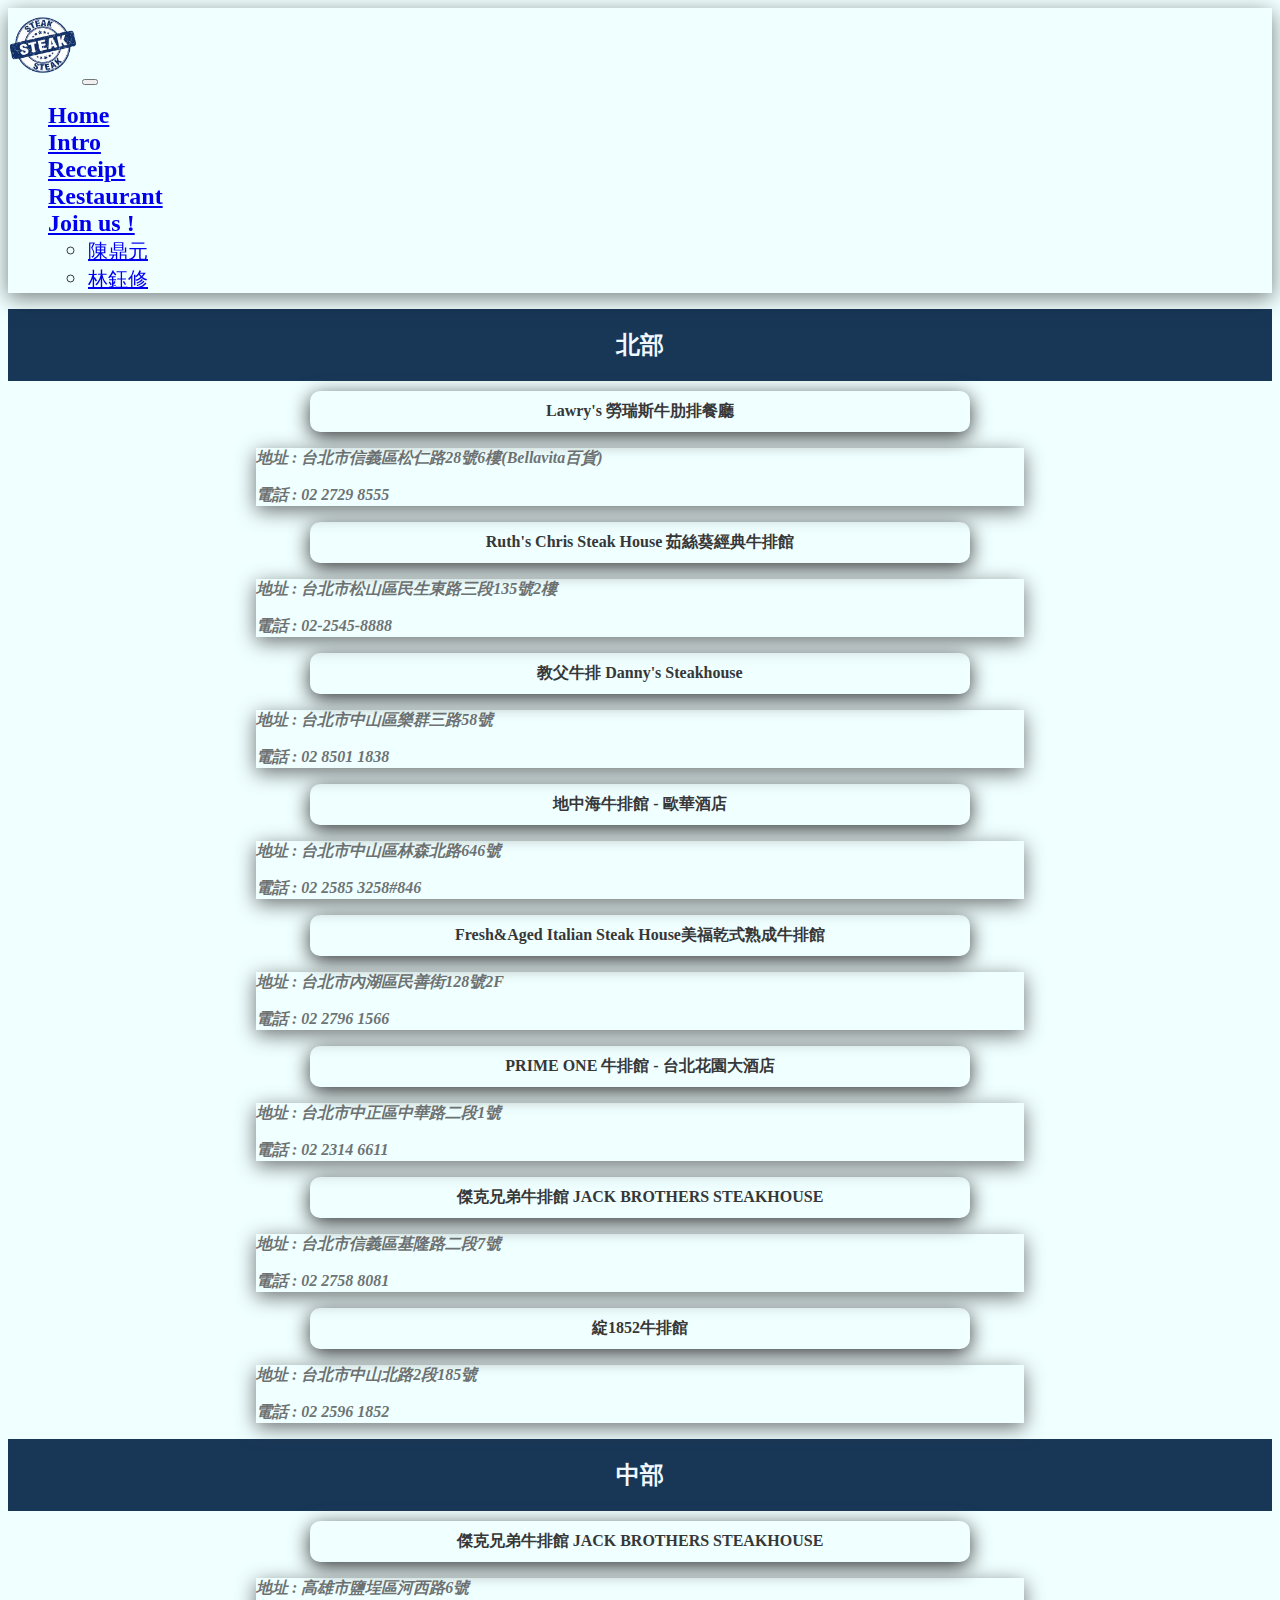
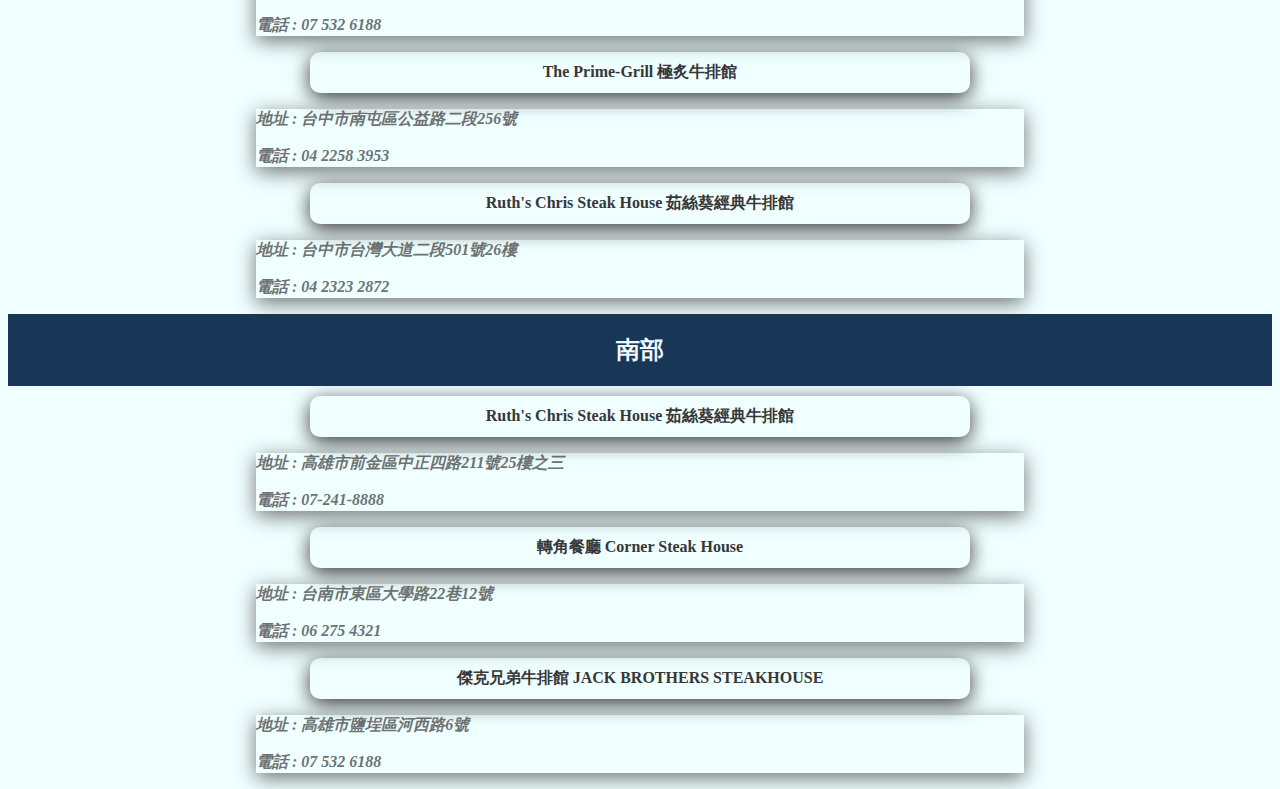
<file: Restaurant.html>
<!DOCTYPE html>
<html lang="en">

<head>
    <meta charset="UTF-8">
    <meta http-equiv="X-UA-Compatible" content="IE=edge">
    <meta name="viewport" content="width=device-width, initial-scale=1.0">
    <link href="https://cdn.jsdelivr.net/npm/bootstrap@5.1.1/dist/css/bootstrap.min.css" rel="stylesheet"
        integrity="sha384-F3w7mX95PdgyTmZZMECAngseQB83DfGTowi0iMjiWaeVhAn4FJkqJByhZMI3AhiU" crossorigin="anonymous">
    <script src="https://cdn.jsdelivr.net/npm/bootstrap@5.1.3/dist/js/bootstrap.bundle.min.js"
        integrity="sha384-ka7Sk0Gln4gmtz2MlQnikT1wXgYsOg+OMhuP+IlRH9sENBO0LRn5q+8nbTov4+1p" crossorigin="anonymous">
    </script>
    <link rel="stylesheet" href="/css/Restaurant.css">
    <link rel="shortcut icon" href="/images/favicon.ico">
    <title>Restaurant</title>
</head>

<body>
    <nav class="navbar navbar-expand-lg navbar-light">
        <div class="container-fluid">
            <img src="/images/steak.jpg" alt="" class="navbar-brand">
            <button class="navbar-toggler" type="button" data-bs-toggle="collapse"
                data-bs-target="#navbarSupportedContent" aria-controls="navbarSupportedContent" aria-expanded="false"
                aria-label="Toggle navigation">
                <span class="navbar-toggler-icon"></span>
            </button>
            <div class="collapse navbar-collapse" id="navbarSupportedContent">
                <ul class="navbar-nav me-auto mb-2 mb-lg-0 h-100">
                    <li class="nav-item">
                        <a class="nav-link" aria-current="page" href="index.html">Home</a>
                    </li>
                    <li class="nav-item">
                        <a class="nav-link" aria-current="page" href="Intro_part.html">Intro</a>
                    </li>
                    <li class="nav-item">
                        <a class="nav-link" aria-current="page" href="Receipt.html">Receipt</a>
                    </li>
                    <li class="nav-item">
                        <a class="nav-link" aria-current="page" href="Restaurant.html">Restaurant</a>
                    </li>
                    <li class="nav-item dropdown">
                        <a class="nav-link dropdown-toggle" href="#" id="navbarDropdown" role="button"
                            data-bs-toggle="dropdown" aria-expanded="false">
                            Join us !
                        </a>
                        <ul class="dropdown-menu" aria-labelledby="navbarDropdown">
                            <li><a class="dropdown-item" href="https://drchao.nuk.edu.tw/~a1085507/myself.html">陳鼎元</a>
                            </li>
                            <li><a class="dropdown-item" href="https://drchao.nuk.edu.tw/~a1085524/myself.html">林鈺修</a>
                            </li>
                        </ul>
                    </li>
                </ul>
            </div>
        </div>
    </nav>
    <h2>北部</h2>
    <div class="content">
        <h4 data-bs-toggle="collapse" href="#Lawry">Lawry's 勞瑞斯牛肋排餐廳</h4>
        <div class="collapse my-4" id="Lawry">
            <div class="card card-body">
                <p>地址 : 台北市信義區松仁路28號6樓(Bellavita百貨)</p>
                <p>電話 : 02 2729 8555</p>
            </div>
        </div>
        <h4 data-bs-toggle="collapse" href="#Ruth">Ruth's Chris Steak House 茹絲葵經典牛排館</h4>
        <div class="collapse my-4" id="Ruth">
            <div class="card card-body">
                <p>地址 : 台北市松山區民生東路三段135號2樓</p>
                <p>電話 : 02-2545-8888</p>
            </div>
        </div>
        <h4 data-bs-toggle="collapse" href="#Danny">教父牛排 Danny's Steakhouse</h4>
        <div class="collapse my-4" id="Danny">
            <div class="card card-body">
                <p>地址 : 台北市中山區樂群三路58號</p>
                <p>電話 : 02 8501 1838</p>
            </div>
        </div>
        <h4 data-bs-toggle="collapse" href="#collapseExample">地中海牛排館 - 歐華酒店</h4>
        <div class="collapse my-4" id="collapseExample">
            <div class="card card-body">
                <p>地址 : 台北市中山區林森北路646號</p>
                <p>電話 : 02 2585 3258#846</p>
            </div>
        </div>
        <h4 data-bs-toggle="collapse" href="#Fresh">Fresh&Aged Italian Steak House美福乾式熟成牛排館</h4>
        <div class="collapse my-4" id="Fresh">
            <div class="card card-body">
                <p>地址 : 台北市內湖區民善街128號2F</p>
                <p>電話 : 02 2796 1566</p>
            </div>
        </div>
        <h4 data-bs-toggle="collapse" href="#PRIME">PRIME ONE 牛排館 - 台北花園大酒店</h4>
        <div class="collapse my-4" id="PRIME">
            <div class="card card-body">
                <p>地址 : 台北市中正區中華路二段1號</p>
                <p>電話 : 02 2314 6611</p>
            </div>
        </div>
        <h4 data-bs-toggle="collapse" href="#JACK">傑克兄弟牛排館 JACK BROTHERS STEAKHOUSE</h4>
        <div class="collapse my-4" id="JACK">
            <div class="card card-body">
                <p>地址 : 台北市信義區基隆路二段7號</p>
                <p>電話 : 02 2758 8081</p>
            </div>
        </div>
        <h4 data-bs-toggle="collapse" href="#d1852">綻1852牛排館</h4>
        <div class="collapse my-4" id="d1852">
            <div class="card card-body">
                <p>地址 : 台北市中山北路2段185號</p>
                <p>電話 : 02 2596 1852</p>
            </div>
        </div>
    </div>
    <h2>中部</h2>
    <div class="content">
        <h4 data-bs-toggle="collapse" href="#JACK1">傑克兄弟牛排館 JACK BROTHERS STEAKHOUSE</h4>
        <div class="collapse my-4" id="JACK1">
            <div class="card card-body">
                <p>地址 : 高雄市鹽埕區河西路6號</p>
                <p>電話 : 07 532 6188</p>
            </div>
        </div>
        <h4 data-bs-toggle="collapse" href="#Grill">The Prime-Grill 極炙牛排館</h4>
        <div class="collapse my-4" id="Grill">
            <div class="card card-body">
                <p>地址 : 台中市南屯區公益路二段256號</p>
                <p>電話 : 04 2258 3953</p>
            </div>
        </div>
        <h4 data-bs-toggle="collapse" href="#Ruth2">Ruth's Chris Steak House 茹絲葵經典牛排館</h4>
        <div class="collapse my-4" id="Ruth2">
            <div class="card card-body">
                <p>地址 : 台中市台灣大道二段501號26樓</p>
                <p>電話 : 04 2323 2872</p>
            </div>
        </div>
    </div>
    <h2>南部</h2>
    <div class="content">
        <h4 data-bs-toggle="collapse" href="#Ruth1">Ruth's Chris Steak House 茹絲葵經典牛排館</h4>
        <div class="collapse my-4" id="Ruth1">
            <div class="card card-body">
                <p>地址 : 高雄市前金區中正四路211號25樓之三</p>
                <p>電話 : 07-241-8888</p>
            </div>
        </div>
        <h4 data-bs-toggle="collapse" href="#Corner">轉角餐廳 Corner Steak House</h4>
        <div class="collapse my-4" id="Corner">
            <div class="card card-body">
                <p>地址 : 台南市東區大學路22巷12號</p>
                <p>電話 : 06 275 4321</p>
            </div>
        </div>
        <h4 data-bs-toggle="collapse" href="#JACK2">傑克兄弟牛排館 JACK BROTHERS STEAKHOUSE</h4>
        <div class="collapse my-4" id="JACK2">
            <div class="card card-body">
                <p>地址 : 高雄市鹽埕區河西路6號</p>
                <p>電話 : 07 532 6188</p>
            </div>
        </div>
    </div>
</body>

</html>
</file>
<file: css/index.css>
body {
    background-color: #24292d;
    font-family: "源泉圓體", cursive;
    color: #373738;
}

.title {
    background-color: transparent;
    padding: 2px;
    position: relative;
    text-align: center;
}

.title:before,
.title:after {
    border-color: rgba(0, 0, 0, .5);
    transition: all 0.25s;
    border-style: solid;
    border-width: 0;
    content: "";
    height: 20px;
    position: absolute;
    width: 20px;
}

.title:before {
    border-left-width: 2px;
    border-top-width: 2px;
    left: -5px;
    top: -5px;
}

.title:after {
    border-bottom-width: 2px;
    border-right-width: 2px;
    bottom: -5px;
    right: -5px;
}

.title:hover:before,
.title:hover:after {
    height: 100%;
    width: 100%;

}


.navbar {
    position: sticky;
    top: 0;
    left: 0;
    z-index: 1000;
    padding: 0;
    background-color: azure;
    box-shadow: 0 5px 20px rgba(0, 0, 0, 0.5);
}

.navbar-brand {
    width: 70px;
}

.nav-item {
    font-size: 24px;
    margin-right: 70px;
    font-weight: bold;
    display: block;
    height: 100%;
}

.nav-item .dropdown-item {
    font-size: 20px;
    font-weight: 500;
}

.nav-item .dropdown-item span {
    float: right;
}

.Index-content .row .col-4 {
    height: 500px;
}

.Index-content .row .col-4 img {
    width: 100%;
    height: 100%;
    object-fit: cover;
}

.Index-content .row .col-4 img:hover {
    filter: drop-shadow(5px 5px 5px #333);
    opacity: 0.7;
}
</file>
<file: css/Intro_part.css>
body {
    background-color: azure;
    font-family: "源泉圓體", cursive;
    color: #373738;
}

.title {
    background-color: transparent;
    padding: 2px;
    position: relative;
    text-align: center;
}

.title:before,
.title:after {
    border-color: rgba(0, 0, 0, .5);
    transition: all 0.25s;
    border-style: solid;
    border-width: 0;
    content: "";
    height: 20px;
    position: absolute;
    width: 20px;
}

.title:before {
    border-left-width: 2px;
    border-top-width: 2px;
    left: -5px;
    top: -5px;
}

.title:after {
    border-bottom-width: 2px;
    border-right-width: 2px;
    bottom: -5px;
    right: -5px;
}

.title:hover:before,
.title:hover:after {
    height: 100%;
    width: 100%;

}

.navbar {
    position: sticky;
    top: 0;
    left: 0;
    z-index: 1000;
    padding: 0;
    background-color: azure;
    box-shadow: 0 5px 20px rgba(0, 0, 0, 0.5);
}

.navbar-brand {
    width: 70px;
}

.nav-item {
    font-size: 24px;
    margin-right: 70px;
    font-weight: bold;
    display: block;
    height: 100%;
}

.nav-item .dropdown-item {
    font-size: 20px;
    font-weight: 500;
}

.nav-item .dropdown-item span {
    float: right;
}

.part_pic {
    display: block;
    width: 60vw;
    margin: 0 auto;
}

.part_pic:hover {
    filter: drop-shadow(5px 5px 5px #373738);
}

.wrap {
    background-color: #373738;
    color: aliceblue;
    padding-bottom: 20px;
}

.content {
    border-bottom: 2px solid #95a2af;
}

.content h3 {
    width: 70vw;
    margin-left: 7vw;
    padding: 20px;
}


.content p {
    width: 70vw;
    margin: 0 auto;
    margin-bottom: 15px;
    text-align: left;
    padding: 5px;
    box-shadow: 0 5px 10px aliceblue,
        0 -5px 10px aliceblue;
}
</file>
<file: css/Receipt.css>
body {
    background-color: azure;
    font-family: "源泉圓體", cursive;
    color: whitesmoke;
}

.title {
    background-color: transparent;
    padding: 2px;
    position: relative;
    text-align: center;
}

.title:before,
.title:after {
    border-color: rgba(0, 0, 0, .5);
    transition: all 0.25s;
    border-style: solid;
    border-width: 0;
    content: "";
    height: 20px;
    position: absolute;
    width: 20px;
}

.title:before {
    border-left-width: 2px;
    border-top-width: 2px;
    left: -5px;
    top: -5px;
}

.title:after {
    border-bottom-width: 2px;
    border-right-width: 2px;
    bottom: -5px;
    right: -5px;
}

.title:hover:before,
.title:hover:after {
    height: 100%;
    width: 100%;

}

.navbar {
    position: sticky;
    top: 0;
    left: 0;
    z-index: 1000;
    padding: 0;
    background-color: azure;
    box-shadow: 0 5px 20px rgba(0, 0, 0, 0.5);
}

.navbar-brand {
    width: 70px;
}

.nav-item {
    font-size: 24px;
    margin-right: 70px;
    font-weight: bold;
    display: block;
    height: 100%;
}

.nav-item .dropdown-item {
    font-size: 20px;
    font-weight: 500;
}

.nav-item .dropdown-item span {
    float: right;
}

.wrap {
    background-color: #24292d;
    padding: 10px;
}

a {
    color: orange;
    text-decoration: none;
}

.l_title {
    background-color: orange;
    padding: 10px;
    color: #203041;
    font-size: 28px;
    margin: 20px auto;
    position: relative;
    width: 250px;
    text-align: center;
}

.l_title:before,
.l_title:after {
    border-color: orange;
    transition: all 0.25s;
    border-style: solid;
    border-width: 0;
    content: "";
    height: 24px;
    position: absolute;
    width: 24px;
}

.l_title:before {
    border-left-width: 2px;
    border-top-width: 2px;
    left: -5px;
    top: -5px;
}

.l_title:after {
    border-bottom-width: 2px;
    border-right-width: 2px;
    bottom: -5px;
    right: -5px;
}

.l_title:hover:before,
.l_title:hover:after {
    height: 100%;
    width: 100%;

}

.content {
    color: orange;
    font-style: italic;
}

h4 {
    width: 70vw;
    margin: 20px auto;
    font-style: italic;
    text-decoration: underline;
}

p {
    width: 50vw;
    margin: 10px auto;
}

iframe {
    display: block;
    width: 600px;
    height: 300px;
    margin: 0 auto;
    border-radius: 20px;
}
</file>
<file: css/Restaurant.css>
body {
    background-color: azure;
    font-family: "源泉圓體", cursive;
    color: #373738;
}

.title {
    background-color: transparent;
    padding: 2px;
    position: relative;
    text-align: center;
}

.title:before,
.title:after {
    border-color: rgba(0, 0, 0, .5);
    transition: all 0.25s;
    border-style: solid;
    border-width: 0;
    content: "";
    height: 20px;
    position: absolute;
    width: 20px;
}

.title:before {
    border-left-width: 2px;
    border-top-width: 2px;
    left: -5px;
    top: -5px;
}

.title:after {
    border-bottom-width: 2px;
    border-right-width: 2px;
    bottom: -5px;
    right: -5px;
}

.title:hover:before,
.title:hover:after {
    height: 100%;
    width: 100%;

}

.navbar {
    position: sticky;
    top: 0;
    left: 0;
    z-index: 1000;
    padding: 0;
    background-color: azure;
    box-shadow: 0 5px 20px rgba(0, 0, 0, 0.5);
}

.navbar-brand {
    width: 70px;
}

.nav-item {
    font-size: 24px;
    margin-right: 70px;
    font-weight: bold;
    display: block;
    height: 100%;
}

.nav-item .dropdown-item {
    font-size: 20px;
    font-weight: 500;
}

.nav-item .dropdown-item span {
    float: right;
}

h2 {
    text-align: center;
    background-color: #183757;
    color: aliceblue;
    padding: 20px;
    margin: 0;
    transition: all 1s;

}

h2:hover {
    background-color: aliceblue;
    color: #183757;
}

.content h4 {
    width: 50vw;
    text-align: center;
    margin: 10px auto;
    padding: 10px 10px;
    border-radius: 10px;
    transition: all 0.5s;
    box-shadow: 0 5px 20px #373738;
}

.content h4:hover {
    text-decoration: underline;
    box-shadow: 0 5px 20px inset#373738;
}

.card {
    width: 60vw;
    margin: 0 auto;
    box-shadow: 0 5px 20px #373738;
    opacity: 0.7;
}

.card p {
    font-weight: bold;
    font-style: oblique;
}
</file>
